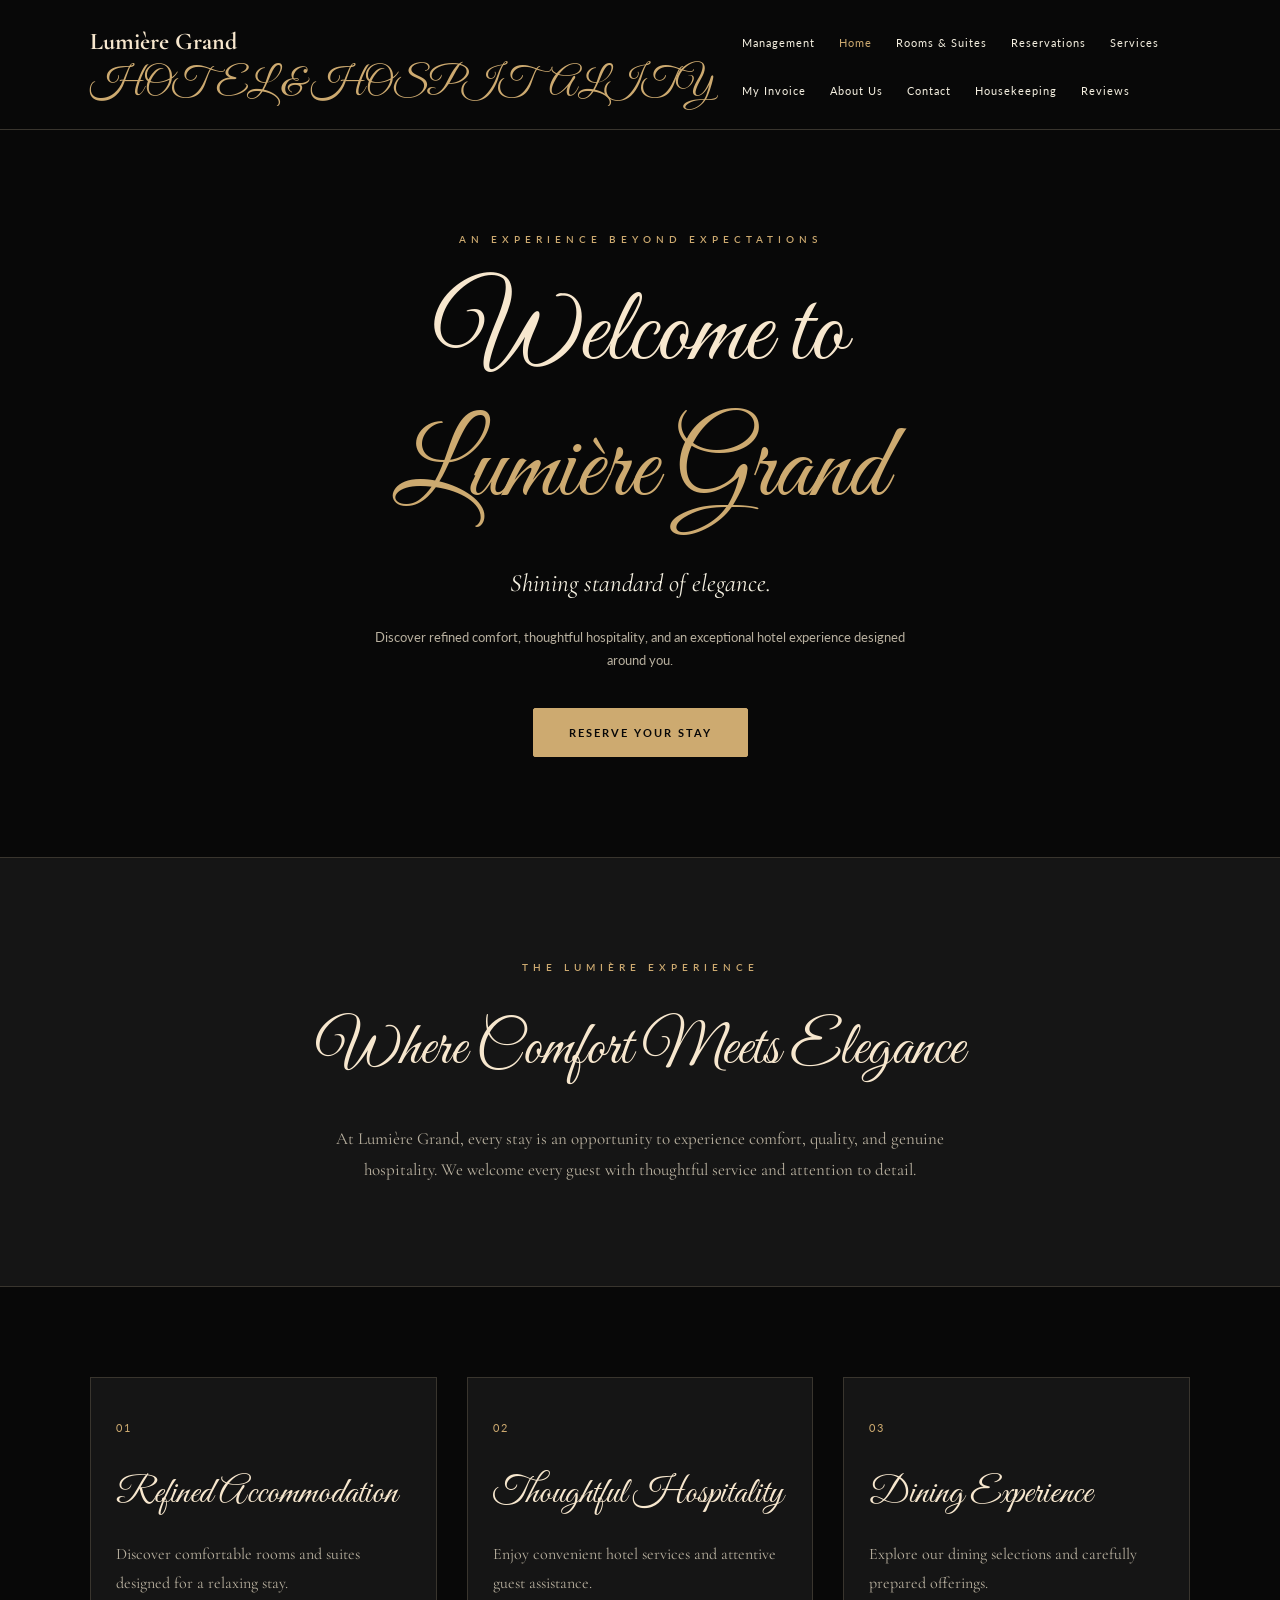
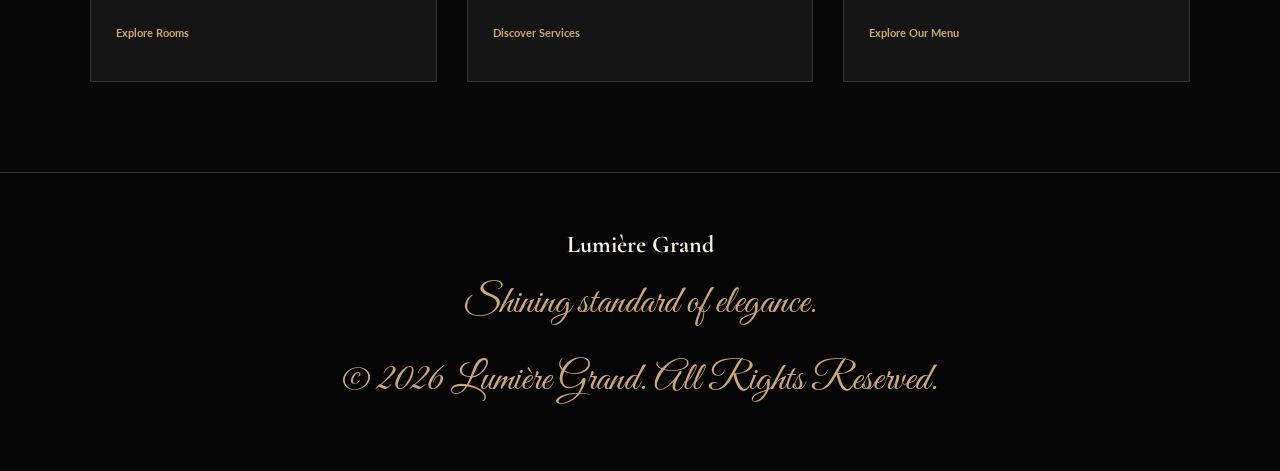
<file: public/index.html>
<!DOCTYPE html>
<html lang="en">

<head>
    <meta charset="UTF-8">
    <meta name="viewport" content="width=device-width, initial-scale=1.0">

    <meta name="description" content="Experience refined comfort and exceptional hospitality at Lumière Grand Hotel.">

    <title>Lumière Grand | Shining Standard of Elegance</title>

    <link rel="stylesheet" href="style.css">
    <style>
        .site-header {
            display: flex;
            align-items: center;
            justify-content: space-between;
        }

        .site-nav {
            display: flex;
            align-items: center;
            gap: 1.5rem;
        }

        .management-dropdown {
            position: relative;
        }

        .dropdown-toggle {
            cursor: pointer;
        }

        .dropdown-menu {
            display: none;
            position: absolute;
            top: 100%;
            left: 0;
            background: #000000;
            min-width: 220px;
            box-shadow: 0 4px 12px rgba(0,0,0,0.3);
            border-radius: 6px;
            padding: 0.5rem 0;
            z-index: 1000;
        }

        .dropdown-menu a {
            display: block;
            padding: 0.75rem 1.25rem;
            color: #ffffff;
            text-decoration: none;
        }

        .dropdown-menu a:hover {
            background: #333333;
        }

        .management-dropdown:hover .dropdown-menu {
            display: block;
        }
    </style>
</head>

<body>

    <!-- NAVIGATION -->
    <header class="site-header">

        <a href="index.html" class="brand">
            <h2>Lumière Grand</h2>
            <span>HOTEL & HOSPITALITY</span>
        </a>

        <nav class="site-nav">
            <!-- Management dropdown on the LEFT -->
            <div class="management-dropdown">
                <a href="#" class="dropdown-toggle">Management</a>
                <div class="dropdown-menu">
                    <a href="room-records.html">Room Status Records</a>
                    <a href="review.html">Manage Reviews</a>
                    <a href="employees.html">Employee Records</a>
                </div>
            </div>

            <a href="index.html" class="active">Home</a>
            <a href="rooms.html">Rooms & Suites</a>
            <a href="reservations.html">Reservations</a>
            <a href="services.html">Services</a>
            <a href="invoices.html">My Invoice</a>
            <a href="about.html">About Us</a>
            <a href="contact.html">Contact</a>
            <a href="housekeeping.html">Housekeeping</a>
            <a href="review.html">Reviews</a>
        </nav>

    </header>


    <!-- MAIN HOMEPAGE -->
    <main>

        <!-- HERO SECTION -->
        <section class="hero">

            <p class="eyebrow">AN EXPERIENCE BEYOND EXPECTATIONS</p>

            <h1>
                Welcome to
                <span>Lumière Grand</span>
            </h1>

            <p class="hero-tagline">
                Shining standard of elegance.
            </p>

            <p class="hero-description">
                Discover refined comfort, thoughtful hospitality,
                and an exceptional hotel experience designed
                around you.
            </p>

            <a href="reservations.html" class="primary-button">
                Reserve Your Stay
            </a>

        </section>


        <!-- INTRODUCTION -->
        <section class="introduction">

            <p class="eyebrow">THE LUMIÈRE EXPERIENCE</p>

            <h2>Where Comfort Meets Elegance</h2>

            <p>
                At Lumière Grand, every stay is an opportunity
                to experience comfort, quality, and genuine
                hospitality. We welcome every guest with
                thoughtful service and attention to detail.
            </p>

        </section>


        <!-- HOTEL HIGHLIGHTS -->
        <section class="highlights">

            <article class="highlight-card">
                <span>01</span>
                <h3>Refined Accommodation</h3>
                <p>
                    Discover comfortable rooms and suites
                    designed for a relaxing stay.
                </p>
                <a href="rooms.html">Explore Rooms</a>
            </article>

            <article class="highlight-card">
                <span>02</span>
                <h3>Thoughtful Hospitality</h3>
                <p>
                    Enjoy convenient hotel services
                    and attentive guest assistance.
                </p>
                <a href="services.html">Discover Services</a>
            </article>

            <article class="highlight-card">
                <span>03</span>
                <h3>Dining Experience</h3>
                <p>
                    Explore our dining selections
                    and carefully prepared offerings.
                </p>
                <a href="services.html">Explore Our Menu</a>
            </article>

        </section>

    </main>


    <!-- FOOTER -->
    <footer class="site-footer">

        <h2>Lumière Grand</h2>

        <p>Shining standard of elegance.</p>

        <p>
            &copy; 2026 Lumière Grand.
            All Rights Reserved.
        </p>

    </footer>

</body>

</html>
</file>
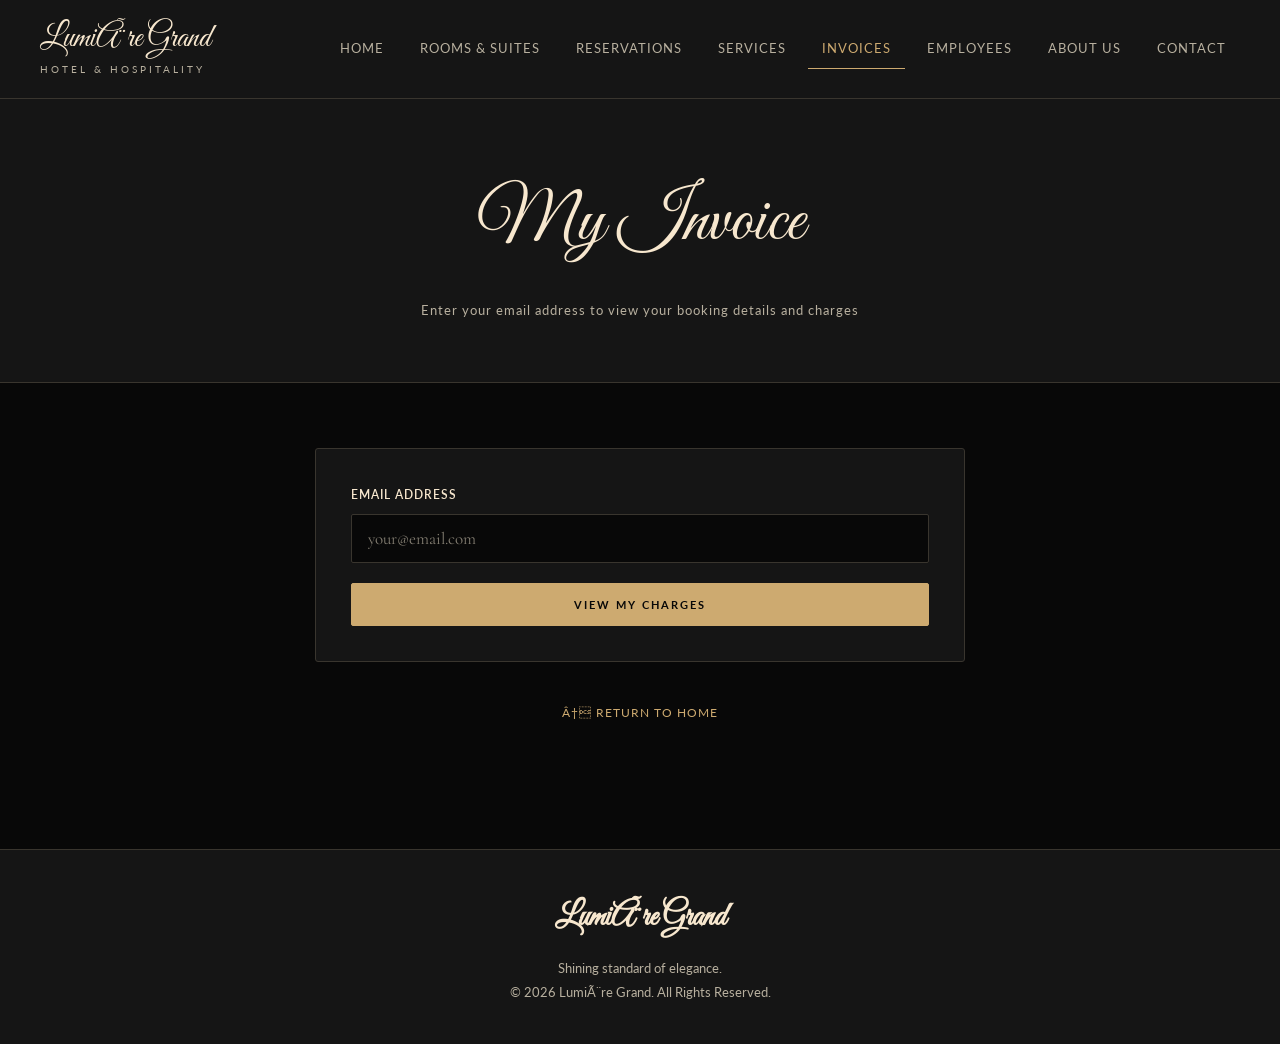
<file: invoices.html>
<!DOCTYPE html>
<html lang="en">
<head>
    <meta charset="UTF-8">
    <meta name="viewport" content="width=device-width, initial-scale=1.0">
    <meta name="description" content="View your invoice at LumiÃ¨re Grand Hotel.">
    <title>My Invoice â€” LumiÃ¨re Grand</title>

    <!-- FONTS -->
    <link rel="preconnect" href="https://fonts.googleapis.com">
    <link rel="preconnect" href="https://fonts.gstatic.com" crossorigin>
    <link href="https://fonts.googleapis.com/css2?family=Cormorant+Garamond:wght@400;500;600;700&family=Great+Vibes&family=Lato:wght@300;400;500;600;700&display=swap" rel="stylesheet">

    <style>
        /* =================================
           LUMIÃˆRE GRAND â€” FULL SITE MATCH
        ================================= */
        :root {
            --black: #080808;
            --surface: #151515;
            --surface-light: #1D1D1D;
            --ivory: #F5F0E1;
            --champagne: #F7E7CE;
            --taupe: #B8B09F;
            --gold: #CDAA70;
            --border: #39352E;
            --paid: #7CB342;
            --unpaid: #FFB74D;
            --overdue: #EF5350;

            --script: 'Great Vibes', cursive;
            --elegant: 'Cormorant Garamond', serif;
            --clean: 'Lato', sans-serif;
        }

        * {
            margin: 0;
            padding: 0;
            box-sizing: border-box;
        }

        body {
            font-family: var(--elegant);
            background: var(--black);
            color: var(--ivory);
            line-height: 1.8;
            min-height: 100vh;
        }

        /* =================================
           HEADER & NAVIGATION â€” EXACTLY LIKE HOMEPAGE
        ================================= */
        .site-header {
            background: var(--surface);
            padding: 20px 40px;
            display: flex;
            justify-content: space-between;
            align-items: center;
            border-bottom: 1px solid var(--border);
            flex-wrap: wrap;
            gap: 20px;
        }

        .brand {
            text-decoration: none;
            color: inherit;
        }

        .brand h2 {
            font-family: var(--script);
            font-size: 32px;
            color: var(--champagne);
            font-weight: 400;
            line-height: 1.2;
        }

        .brand span {
            display: block;
            font-family: var(--clean);
            font-size: 10px;
            letter-spacing: 3px;
            color: var(--taupe);
            text-transform: uppercase;
            margin-top: 2px;
        }

        .site-nav {
            display: flex;
            gap: 8px;
            flex-wrap: wrap;
            justify-content: center;
        }

        .site-nav a {
            color: var(--taupe);
            font-family: var(--clean);
            font-size: 13px;
            padding: 8px 14px;
            text-decoration: none;
            text-transform: uppercase;
            letter-spacing: 1px;
            transition: all 0.3s ease;
        }

        .site-nav a:hover,
        .site-nav a.active {
            color: var(--gold);
        }

        .site-nav a.active {
            border-bottom: 1px solid var(--gold);
        }

        /* =================================
           PAGE HERO
        ================================= */
        .page-hero {
            background: var(--surface);
            color: var(--ivory);
            text-align: center;
            padding: 60px 20px;
            border-bottom: 1px solid var(--border);
        }

        .page-hero h1 {
            font-family: var(--script);
            font-size: clamp(48px, 6vw, 72px);
            color: var(--champagne);
            font-weight: 400;
            margin-bottom: 10px;
        }

        .page-hero p {
            max-width: 650px;
            margin: 0 auto;
            color: var(--taupe);
            font-family: var(--clean);
            font-size: 13px;
            letter-spacing: 1px;
        }

        /* =================================
           MAIN CONTENT
        ================================= */
        .content-section {
            max-width: 700px;
            margin: 0 auto;
            padding: 65px 25px;
        }

        /* FORM CARD */
        .form-container {
            background: var(--surface);
            border: 1px solid var(--border);
            padding: 35px;
            border-radius: 3px;
            margin-bottom: 40px;
        }

        .form-container label {
            display: block;
            color: var(--champagne);
            font-family: var(--clean);
            font-size: 12px;
            font-weight: 600;
            letter-spacing: 1px;
            margin-bottom: 8px;
            text-transform: uppercase;
        }

        .form-container input {
            width: 100%;
            padding: 13px 16px;
            border: 1px solid var(--border);
            background: var(--black);
            color: var(--ivory);
            font-family: var(--elegant);
            font-size: 17px;
            border-radius: 2px;
            margin-bottom: 20px;
            outline: none;
            transition: border-color 0.3s ease;
        }

        .form-container input:focus {
            border-color: var(--gold);
        }

        .form-container input::placeholder {
            color: var(--taupe);
            opacity: 0.7;
        }

        .primary-button {
            display: inline-block;
            width: 100%;
            padding: 14px 35px;
            background: var(--gold);
            color: var(--black);
            font-family: var(--clean);
            font-size: 11px;
            font-weight: 700;
            letter-spacing: 2px;
            text-transform: uppercase;
            border: 1px solid var(--gold);
            border-radius: 2px;
            cursor: pointer;
            transition: all 0.3s ease;
        }

        .primary-button:hover {
            background: transparent;
            color: var(--gold);
            transform: translateY(-2px);
        }

        .error-box {
            margin-top: 15px;
            padding: 12px 16px;
            background: rgba(239, 83, 80, 0.1);
            border-left: 2px solid var(--overdue);
            color: var(--overdue);
            font-family: var(--clean);
            font-size: 13px;
            display: none;
        }

        /* RESULTS AREA */
        .results-section {
            display: none;
        }

        .guest-header {
            text-align: center;
            padding-bottom: 25px;
            margin-bottom: 30px;
            border-bottom: 1px solid var(--border);
        }

        .guest-header h2 {
            font-family: var(--script);
            font-size: 42px;
            color: var(--gold);
            font-weight: 400;
            margin-bottom: 8px;
        }

        .guest-header p {
            color: var(--taupe);
            font-family: var(--clean);
            font-size: 13px;
        }

        /* RESERVATION CARD */
        .reservation-card {
            background: var(--surface);
            border: 1px solid var(--border);
            padding: 35px;
            margin-bottom: 25px;
            transition: border-color 0.3s ease;
        }

        .reservation-card:hover {
            border-color: var(--gold);
        }

        .reservation-title {
            font-family: var(--script);
            font-size: 32px;
            color: var(--champagne);
            font-weight: 400;
            margin-bottom: 20px;
            padding-bottom: 10px;
            border-bottom: 1px solid var(--border);
        }

        .detail-row {
            display: flex;
            justify-content: space-between;
            padding: 8px 0;
            font-size: 16px;
        }

        .detail-row span:first-child {
            color: var(--taupe);
        }

        .section-heading {
            font-family: var(--clean);
            font-size: 11px;
            letter-spacing: 2px;
            text-transform: uppercase;
            color: var(--gold);
            margin: 25px 0 12px;
            padding-bottom: 5px;
            border-bottom: 1px dashed var(--border);
        }

        .total-row {
            font-size: 18px;
            font-weight: 600;
            padding-top: 12px;
            margin-top: 8px;
            border-top: 1px solid var(--border);
        }

        .status-paid { color: var(--paid); }
        .status-unpaid { color: var(--unpaid); }
        .status-overdue { color: var(--overdue); }

        .no-data {
            color: var(--taupe);
            font-style: italic;
            font-size: 15px;
        }

        .balance-due {
            font-size: 20px;
            font-weight: 700;
            color: var(--overdue);
        }

        .link-back {
            display: block;
            text-align: center;
            margin-top: 40px;
            color: var(--gold);
            font-family: var(--clean);
            font-size: 12px;
            letter-spacing: 1px;
            text-decoration: none;
            text-transform: uppercase;
            transition: opacity 0.3s;
        }

        .link-back:hover {
            opacity: 0.7;
        }

        /* FOOTER â€” MATCHES SITE */
        .site-footer {
            background: var(--surface);
            border-top: 1px solid var(--border);
            padding: 40px 20px;
            text-align: center;
            margin-top: 60px;
        }

        .site-footer h2 {
            font-family: var(--script);
            font-size: 32px;
            color: var(--champagne);
            margin-bottom: 10px;
        }

        .site-footer p {
            color: var(--taupe);
            font-family: var(--clean);
            font-size: 13px;
        }

        /* RESPONSIVE */
        @media (max-width: 768px) {
            .site-header {
                flex-direction: column;
                text-align: center;
                padding: 20px;
            }
            .content-section {
                padding: 45px 20px;
            }
            .form-container,
            .reservation-card {
                padding: 25px;
            }
            .detail-row {
                flex-direction: column;
                gap: 2px;
            }
        }
    </style>
</head>
<body>

    <!-- HEADER & NAVIGATION â€” EXACTLY LIKE YOUR HOMEPAGE âœ… -->
    <header class="site-header">
        <a href="index.html" class="brand">
            <h2>LumiÃ¨re Grand</h2>
            <span>HOTEL & HOSPITALITY</span>
        </a>

        <nav class="site-nav">
            <a href="index.html">Home</a>
            <a href="rooms.html">Rooms & Suites</a>
            <a href="reservations.html">Reservations</a>
            <a href="services.html">Services</a>
            <a href="invoices.html" class="active">Invoices</a>
            <a href="employees.html">Employees</a>
            <a href="about.html">About Us</a>
            <a href="contact.html">Contact</a>
        </nav>
    </header>

    <!-- PAGE HERO -->
    <section class="page-hero">
        <h1>My Invoice</h1>
        <p>Enter your email address to view your booking details and charges</p>
    </section>

    <!-- MAIN CONTENT -->
    <main class="content-section">
        
        <!-- LOOKUP FORM -->
        <div class="form-container">
            <label for="email">Email Address</label>
            <input 
                type="email" 
                id="email" 
                placeholder="your@email.com"
                required
            >
            <button class="primary-button" onclick="lookupInvoice()">View My Charges</button>
            <div class="error-box" id="errorBox"></div>
        </div>

        <!-- RESULTS -->
        <div class="results-section" id="resultsContainer">
            <div class="guest-header" id="guestHeader"></div>
            <div id="reservationsContainer"></div>
        </div>

        <a href="index.html" class="link-back">â† Return to Home</a>
    </main>

    <!-- FOOTER â€” MATCHES YOUR HOMEPAGE -->
    <footer class="site-footer">
        <h2>LumiÃ¨re Grand</h2>
        <p>Shining standard of elegance.</p>
        <p>&copy; 2026 LumiÃ¨re Grand. All Rights Reserved.</p>
    </footer>

    <script>
        async function lookupInvoice() {
            const email = document.getElementById('email').value.trim();
            const errorBox = document.getElementById('errorBox');
            const resultsContainer = document.getElementById('resultsContainer');
            const guestHeader = document.getElementById('guestHeader');
            const reservationsContainer = document.getElementById('reservationsContainer');

            // Reset
            errorBox.style.display = 'none';
            resultsContainer.style.display = 'none';
            reservationsContainer.innerHTML = '';

            if (!email) {
                errorBox.textContent = 'Please enter your email address.';
                errorBox.style.display = 'block';
                return;
            }

            try {
                const res = await fetch('/api/guest/lookup', {
                    method: 'POST',
                    headers: { 'Content-Type': 'application/json' },
                    body: JSON.stringify({ identifier: email })
                });

                const data = await res.json();

                if (!data.success) {
                    errorBox.textContent = data.message || 'No records found. Please check your email.';
                    errorBox.style.display = 'block';
                    return;
                }

                const guest = data.data.guest;
                
                // Guest Header
                guestHeader.innerHTML = `
                    <h2>${guest.first_name} ${guest.last_name || ''}</h2>
                    <p>${guest.email}</p>
                    ${guest.phone ? <p>${guest.phone}</p> : ''}
                `;

                // Reservations
                data.data.reservations.forEach(res => {
                    const statusClass = res.invoice
                        ? (res.invoice.balance_due <= 0 ? 'status-paid' : 
                           res.invoice.payment_status === 'Overdue' ? 'status-overdue' : 'status-unpaid')
                        : '';
                    
                    const statusLabel = res.invoice
                        ? (res.invoice.balance_due <= 0 ? 'âœ… Fully Paid' : res.invoice.payment_status)
                        : 'â³ Pending';

                    reservationsContainer.innerHTML += `
                        <div class="
reservation-card">
                                <h3 class="reservation-title">Reservation #${res.reservation_id}</h3>
                                
                                <div class="detail-row">
                                    <span>Check-in Date</span>
                                    <span>${res.check_in_date}</span>
                                </div>
                                <div class="detail-row">
                                    <span>Check-out Date</span>
                                    <span>${res.check_out_date}</span>
                                </div>
                                <div class="detail-row">
                                    <span>Number of Nights</span>
                                    <span>${res.nights}</span>
                                </div>
                                <div class="detail-row">
                                    <span>Status</span>
                                    <span class="${statusClass}">${statusLabel}</span>
                                </div>

                                <h4 class="section-heading">Room Charges</h4>
                                ${res.rooms.length === 0 ? '<p class="no-data">No room assigned</p>' :
                                    res.rooms.map(room => `
                                        <div class="detail-row">
                                            <span>${room.type_name} â€” Room #${room.room_number}</span>
                                            <span>â‚±${(Number(room.price_per_night) * res.nights).toFixed(2)}</span>
                                        </div>
                                    `).join('')
                                }
                                <div class="detail-row total-row">
                                    <span>Room Total</span>
                                    <span>â‚±${(res.room_total || 0).toFixed(2)}</span>
                                </div>

                                <h4 class="section-heading">Additional Services</h4>
                                ${res.services.length === 0 ? 
                                    '<p class="no-data">No additional services ordered</p>' :
                                    res.services.map(svc => `
                                        <div class="detail-row">
                                            <span>${svc.service_name} Ã— ${svc.quantity || 1}</span>
                                            <span>â‚±${Number(svc.total_price || 0).toFixed(2)}</span>
                                        </div>
                                    `).join('')
                                }
                                <div class="detail-row">
                                    <span>Services Total</span>
                                    <span>â‚±${Number(res.service_total || 0).toFixed(2)}</span>
                                </div>

                                ${res.invoice ? `
                                    <h4 class="section-heading">Invoice Summary</h4>
                                    <div class="detail-row total-row">
                                        <span>Total Amount</span>
                                        <span>â‚±${Number(res.invoice.total_amount || 0).toFixed(2)}</span>
                                    </div>
                                    <div class="detail-row">
                                        <span>Amount Paid</span>
                                        <span>â‚±${(Number(res.invoice.total_amount || 0) - Number(res.invoice.balance_due || 0)).toFixed(2)}</span>
                                    </div>
                                    <div class="detail-row total-row balance-due">
                                        <span>Balance Due</span>
                                        <span>â‚±${Number(res.invoice.balance_due || 0).toFixed(2)}</span>
                                    </div>
                                ` : ''}
                            </div>
                        `;
                    });

                    resultsContainer.style.display = 'block';

                } catch (err) {
                    console.error(err);
                    errorBox.textContent = 'Unable to load your invoice. Please try again later.';
                    errorBox.style.display = 'block';
                }
            }
    </script>
</body>
</html>
</file>
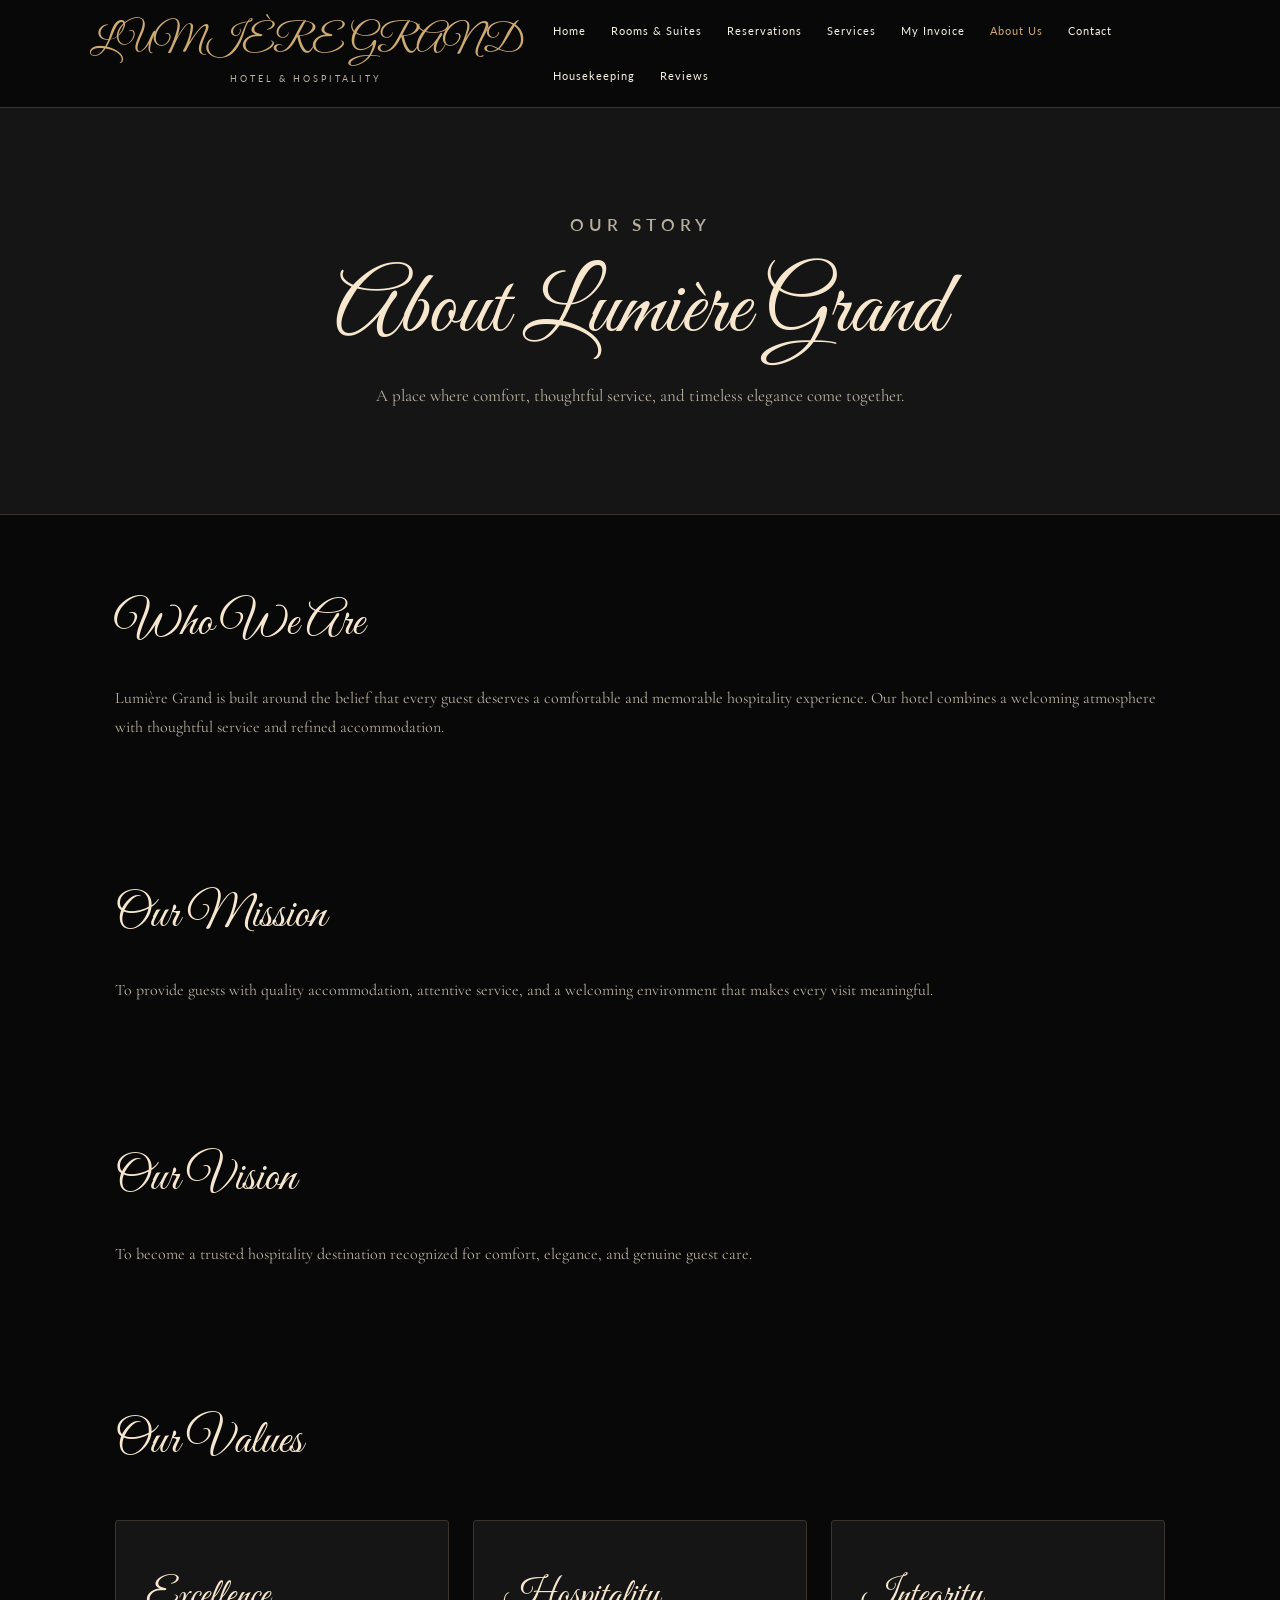
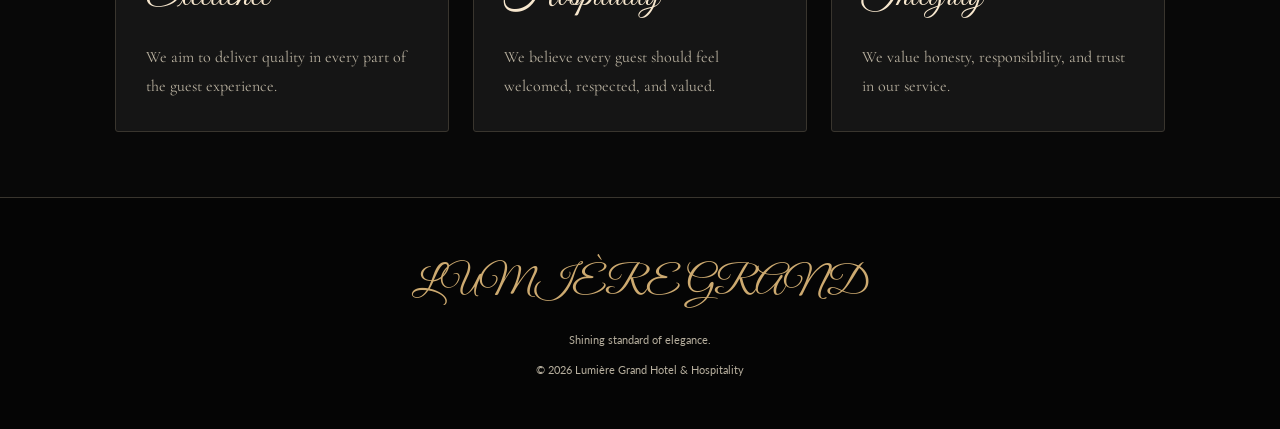
<file: public/about.html>
<!DOCTYPE html>
 <html lang="en">
 <head>
    <meta charset="UTF-8">
    <meta name="viewport" content="width=device-width, initial-scale=1.0">
    <title>About Us | Lumière Grand</title>
    <link rel="stylesheet" href="style.css">
 </head>
 <body>

    <header class="site-header">
        <a href="index.html" class="brand">
            <span>LUMIÈRE GRAND</span>
            <small>HOTEL & HOSPITALITY</small>
        </a>

        
        <nav class="main-nav">
            <a href="index.html">Home</a>
            <a href="rooms.html">Rooms & Suites</a>
            <a href="reservations.html">Reservations</a>
            <a href="services.html">Services</a>
            <a href="invoices.html">My Invoice</a>
            <a href="about.html"class = "active">About Us</a>
            <a href="contact.html">Contact</a>
            <a href="housekeeping.html">Housekeeping</a>
            <a href="review.html">Reviews</a>
        </nav>
    </header>

    <main>
        <section class="page-hero">
            <p class="eyebrow">OUR STORY</p>
            <h1>About Lumière Grand</h1>
            <p>A place where comfort, thoughtful service, and timeless elegance come together.</p>
        </section>

        <section class="content-section">
            <h2>Who We Are</h2>
            <p>Lumière Grand is built around the belief that every guest deserves a comfortable and memorable hospitality experience. Our hotel combines a welcoming atmosphere with thoughtful service and refined accommodation.</p>
        </section>

        <section class="content-section">
            <h2>Our Mission</h2>
            <p>To provide guests with quality accommodation, attentive service, and a welcoming environment that makes every visit meaningful.</p>
        </section>

        <section class="content-section">
            <h2>Our Vision</h2>
            <p>To become a trusted hospitality destination recognized for comfort, elegance, and genuine guest care.</p>
        </section>

        <section class="content-section">
            <h2>Our Values</h2>

            <div class="service-list">
                <article class="room-card">
                    <h3>Excellence</h3>
                    <p>We aim to deliver quality in every part of the guest experience.</p>
                </article>

                <article class="room-card">
                    <h3>Hospitality</h3>
                    <p>We believe every guest should feel welcomed, respected, and valued.</p>
                </article>

                <article class="room-card">
                    <h3>Integrity</h3>
                    <p>We value honesty, responsibility, and trust in our service.</p>
                </article>
            </div>
        </section>
    </main>

    <footer class="site-footer">
        <p>LUMIÈRE GRAND</p>
        <small>Shining standard of elegance.</small>
        <small>© 2026 Lumière Grand Hotel & Hospitality</small>
    </footer>

 </body>
 </html>
</file>
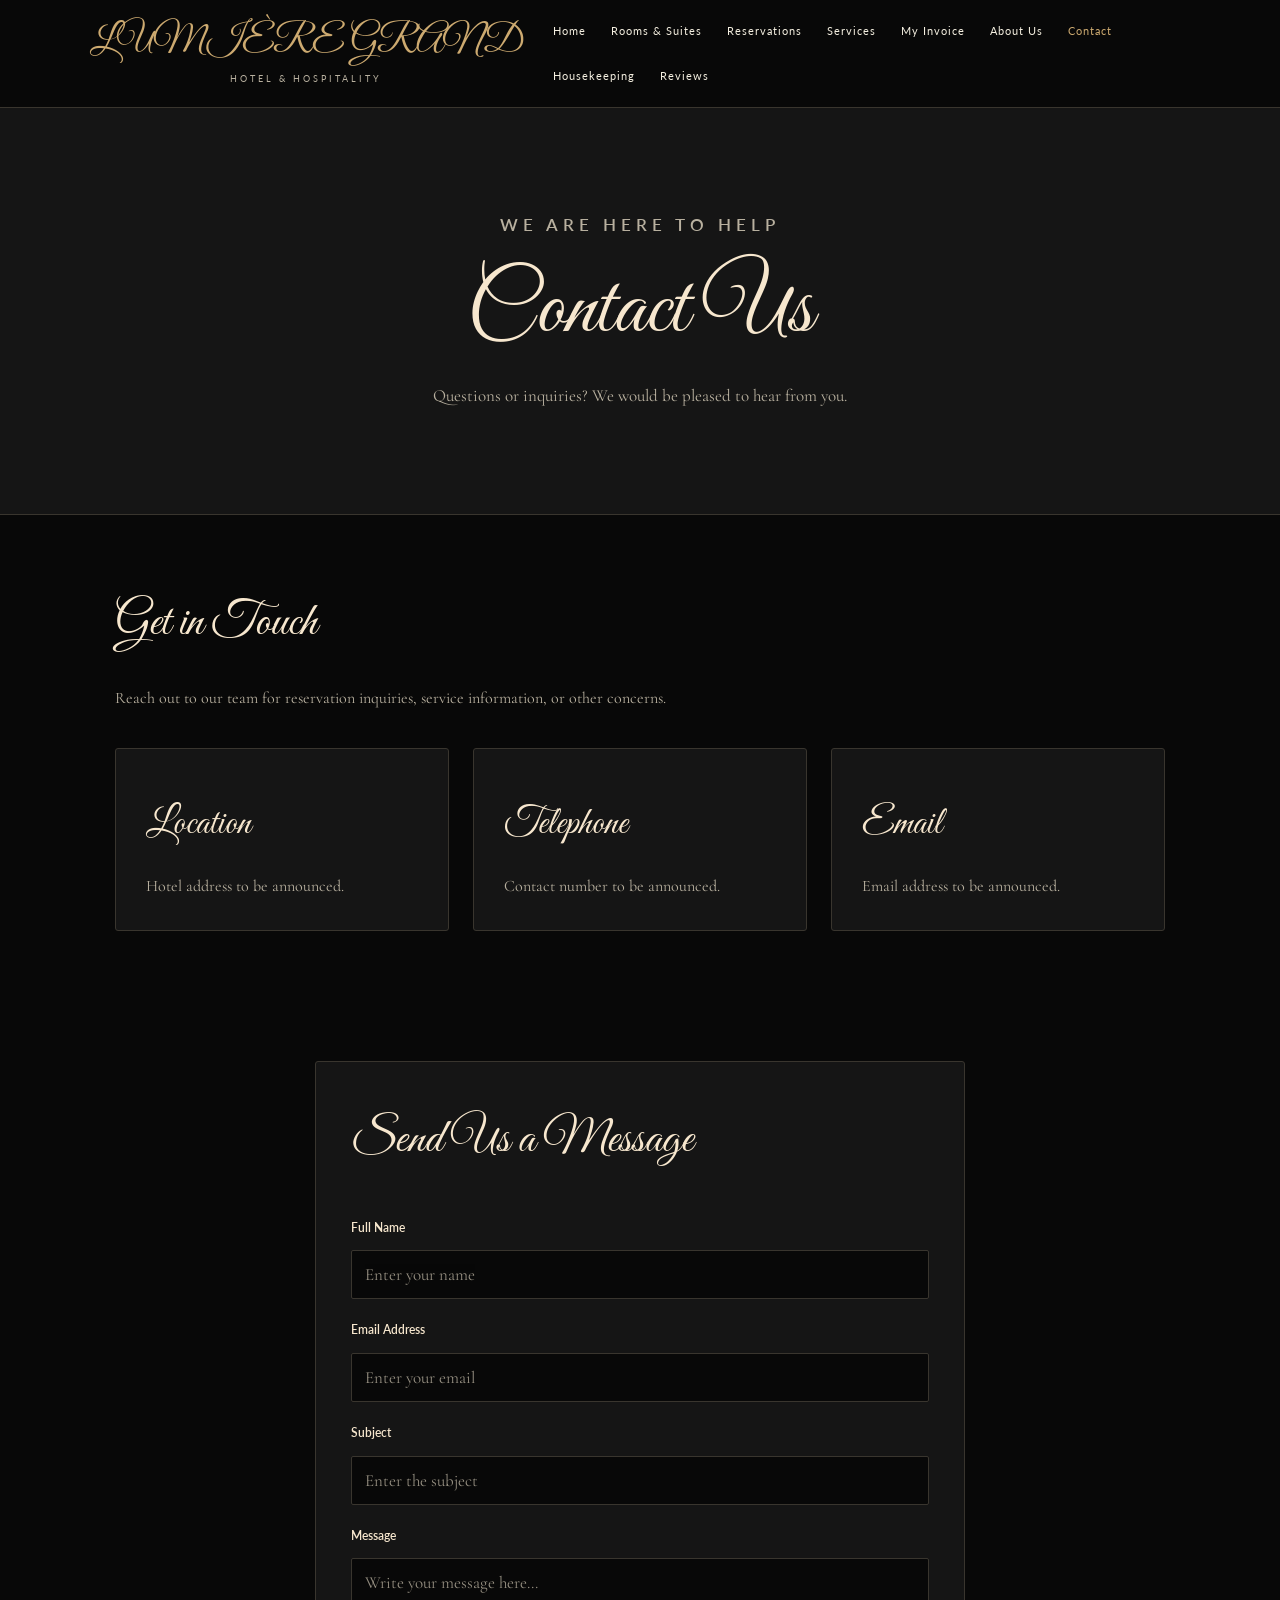
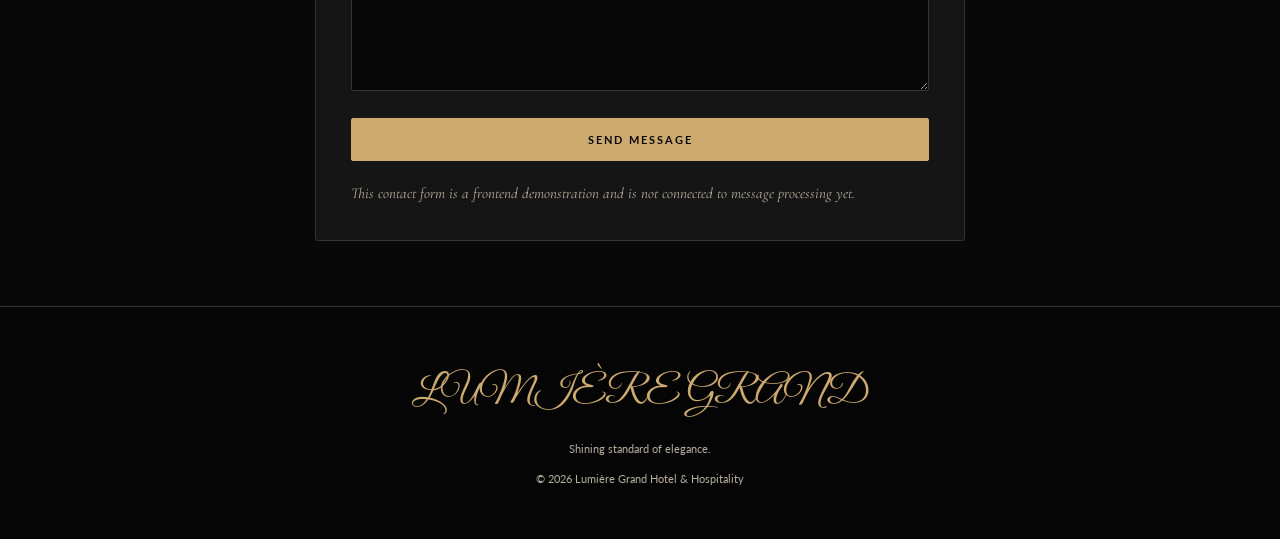
<file: public/contact.html>
<!DOCTYPE html>
<html lang="en">
<head>
    <meta charset="UTF-8">
    <meta name="viewport" content="width=device-width, initial-scale=1.0">
    <title>Contact Us | Lumière Grand</title>
    <link rel="stylesheet" href="style.css">
</head>
<body>

    <header class="site-header">
        <a href="index.html" class="brand">
            <span>LUMIÈRE GRAND</span>
            <small>HOTEL & HOSPITALITY</small>
        </a>

      
        <nav class="main-nav">
            <a href="index.html">Home</a>
            <a href="rooms.html">Rooms & Suites</a>
            <a href="reservations.html">Reservations</a>
            <a href="services.html">Services</a>
            <a href="invoices.html">My Invoice</a>
            <a href="about.html">About Us</a>
            <a href="contact.html"class = "active">Contact</a>
            <a href="housekeeping.html">Housekeeping</a>
            <a href="review.html">Reviews</a>
        </nav>
    </header>

    <main>
        <section class="page-hero">
            <p class="eyebrow">WE ARE HERE TO HELP</p>
            <h1>Contact Us</h1>
            <p>Questions or inquiries? We would be pleased to hear from you.</p>
        </section>

        <section class="content-section">
            <h2>Get in Touch</h2>
            <p>Reach out to our team for reservation inquiries, service information, or other concerns.</p>

            <div class="contact-details">
                <article class="room-card">
                    <h3>Location</h3>
                    <p>Hotel address to be announced.</p>
                </article>

                <article class="room-card">
                    <h3>Telephone</h3>
                    <p>Contact number to be announced.</p>
                </article>

                <article class="room-card">
                    <h3>Email</h3>
                    <p>Email address to be announced.</p>
                </article>
            </div>
        </section>

        <section class="content-section">
            <div class="form-container">
                <h2>Send Us a Message</h2>

                <form id="contact-form">
                    <label for="contact-name">Full Name</label>
                    <input type="text" id="contact-name" name="name" placeholder="Enter your name" required>

                    <label for="contact-email">Email Address</label>
                    <input type="email" id="contact-email" name="email" placeholder="Enter your email" required>

                    <label for="subject">Subject</label>
                    <input type="text" id="subject" name="subject" placeholder="Enter the subject" required>

                    <label for="message">Message</label>
                    <textarea id="message" name="message" rows="5" placeholder="Write your message here..." required></textarea>

                    <button type="submit" class="btn">Send Message</button>
                </form>

                <p class="form-note">This contact form is a frontend demonstration and is not connected to message processing yet.</p>
            </div>
        </section>
    </main>

    <footer class="site-footer">
        <p>LUMIÈRE GRAND</p>
        <small>Shining standard of elegance.</small>
        <small>© 2026 Lumière Grand Hotel & Hospitality</small>
    </footer>

</body>
</html>
</file>
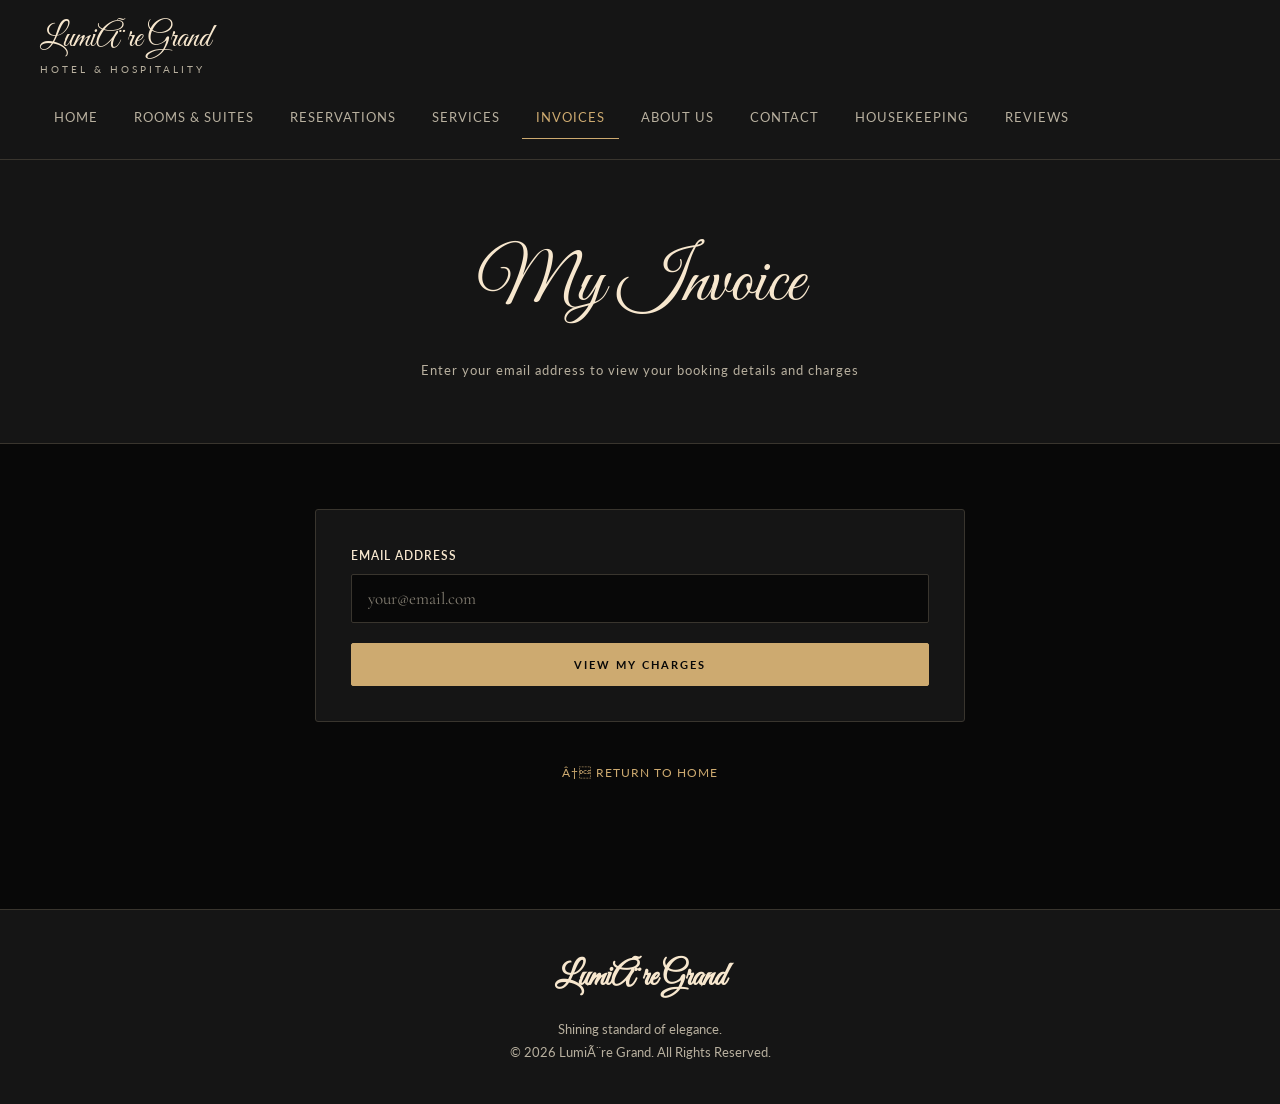
<file: public/invoices.html>
<!DOCTYPE html>
<html lang="en">
<head>
    <meta charset="UTF-8">
    <meta name="viewport" content="width=device-width, initial-scale=1.0">
    <meta name="description" content="View your invoice at LumiÃ¨re Grand Hotel.">
    <title>My Invoice â€” LumiÃ¨re Grand</title>

    <!-- FONTS -->
    <link rel="preconnect" href="https://fonts.googleapis.com">
    <link rel="preconnect" href="https://fonts.gstatic.com" crossorigin>
    <link href="https://fonts.googleapis.com/css2?family=Cormorant+Garamond:wght@400;500;600;700&family=Great+Vibes&family=Lato:wght@300;400;500;600;700&display=swap" rel="stylesheet">

    <style>
        /* =================================
           LUMIÃˆRE GRAND â€” FULL SITE MATCH
        ================================= */
        :root {
            --black: #080808;
            --surface: #151515;
            --surface-light: #1D1D1D;
            --ivory: #F5F0E1;
            --champagne: #F7E7CE;
            --taupe: #B8B09F;
            --gold: #CDAA70;
            --border: #39352E;
            --paid: #7CB342;
            --unpaid: #FFB74D;
            --overdue: #EF5350;

            --script: 'Great Vibes', cursive;
            --elegant: 'Cormorant Garamond', serif;
            --clean: 'Lato', sans-serif;
        }

        * {
            margin: 0;
            padding: 0;
            box-sizing: border-box;
        }

        body {
            font-family: var(--elegant);
            background: var(--black);
            color: var(--ivory);
            line-height: 1.8;
            min-height: 100vh;
        }

        /* =================================
           HEADER & NAVIGATION â€” EXACTLY LIKE HOMEPAGE
        ================================= */
        .site-header {
            background: var(--surface);
            padding: 20px 40px;
            display: flex;
            justify-content: space-between;
            align-items: center;
            border-bottom: 1px solid var(--border);
            flex-wrap: wrap;
            gap: 20px;
        }

        .brand {
            text-decoration: none;
            color: inherit;
        }

        .brand h2 {
            font-family: var(--script);
            font-size: 32px;
            color: var(--champagne);
            font-weight: 400;
            line-height: 1.2;
        }

        .brand span {
            display: block;
            font-family: var(--clean);
            font-size: 10px;
            letter-spacing: 3px;
            color: var(--taupe);
            text-transform: uppercase;
            margin-top: 2px;
        }

        .site-nav {
            display: flex;
            gap: 8px;
            flex-wrap: wrap;
            justify-content: center;
        }

        .site-nav a {
            color: var(--taupe);
            font-family: var(--clean);
            font-size: 13px;
            padding: 8px 14px;
            text-decoration: none;
            text-transform: uppercase;
            letter-spacing: 1px;
            transition: all 0.3s ease;
        }

        .site-nav a:hover,
        .site-nav a.active {
            color: var(--gold);
        }

        .site-nav a.active {
            border-bottom: 1px solid var(--gold);
        }

        /* =================================
           PAGE HERO
        ================================= */
        .page-hero {
            background: var(--surface);
            color: var(--ivory);
            text-align: center;
            padding: 60px 20px;
            border-bottom: 1px solid var(--border);
        }

        .page-hero h1 {
            font-family: var(--script);
            font-size: clamp(48px, 6vw, 72px);
            color: var(--champagne);
            font-weight: 400;
            margin-bottom: 10px;
        }

        .page-hero p {
            max-width: 650px;
            margin: 0 auto;
            color: var(--taupe);
            font-family: var(--clean);
            font-size: 13px;
            letter-spacing: 1px;
        }

        /* =================================
           MAIN CONTENT
        ================================= */
        .content-section {
            max-width: 700px;
            margin: 0 auto;
            padding: 65px 25px;
        }

        /* FORM CARD */
        .form-container {
            background: var(--surface);
            border: 1px solid var(--border);
            padding: 35px;
            border-radius: 3px;
            margin-bottom: 40px;
        }

        .form-container label {
            display: block;
            color: var(--champagne);
            font-family: var(--clean);
            font-size: 12px;
            font-weight: 600;
            letter-spacing: 1px;
            margin-bottom: 8px;
            text-transform: uppercase;
        }

        .form-container input {
            width: 100%;
            padding: 13px 16px;
            border: 1px solid var(--border);
            background: var(--black);
            color: var(--ivory);
            font-family: var(--elegant);
            font-size: 17px;
            border-radius: 2px;
            margin-bottom: 20px;
            outline: none;
            transition: border-color 0.3s ease;
        }

        .form-container input:focus {
            border-color: var(--gold);
        }

        .form-container input::placeholder {
            color: var(--taupe);
            opacity: 0.7;
        }

        .primary-button {
            display: inline-block;
            width: 100%;
            padding: 14px 35px;
            background: var(--gold);
            color: var(--black);
            font-family: var(--clean);
            font-size: 11px;
            font-weight: 700;
            letter-spacing: 2px;
            text-transform: uppercase;
            border: 1px solid var(--gold);
            border-radius: 2px;
            cursor: pointer;
            transition: all 0.3s ease;
        }

        .primary-button:hover {
            background: transparent;
            color: var(--gold);
            transform: translateY(-2px);
        }

        .error-box {
            margin-top: 15px;
            padding: 12px 16px;
            background: rgba(239, 83, 80, 0.1);
            border-left: 2px solid var(--overdue);
            color: var(--overdue);
            font-family: var(--clean);
            font-size: 13px;
            display: none;
        }

        /* RESULTS AREA */
        .results-section {
            display: none;
        }

        .guest-header {
            text-align: center;
            padding-bottom: 25px;
            margin-bottom: 30px;
            border-bottom: 1px solid var(--border);
        }

        .guest-header h2 {
            font-family: var(--script);
            font-size: 42px;
            color: var(--gold);
            font-weight: 400;
            margin-bottom: 8px;
        }

        .guest-header p {
            color: var(--taupe);
            font-family: var(--clean);
            font-size: 13px;
        }

        /* RESERVATION CARD */
        .reservation-card {
            background: var(--surface);
            border: 1px solid var(--border);
            padding: 35px;
            margin-bottom: 25px;
            transition: border-color 0.3s ease;
        }

        .reservation-card:hover {
            border-color: var(--gold);
        }

        .reservation-title {
            font-family: var(--script);
            font-size: 32px;
            color: var(--champagne);
            font-weight: 400;
            margin-bottom: 20px;
            padding-bottom: 10px;
            border-bottom: 1px solid var(--border);
        }

        .detail-row {
            display: flex;
            justify-content: space-between;
            padding: 8px 0;
            font-size: 16px;
        }

        .detail-row span:first-child {
            color: var(--taupe);
        }

        .section-heading {
            font-family: var(--clean);
            font-size: 11px;
            letter-spacing: 2px;
            text-transform: uppercase;
            color: var(--gold);
            margin: 25px 0 12px;
            padding-bottom: 5px;
            border-bottom: 1px dashed var(--border);
        }

        .total-row {
            font-size: 18px;
            font-weight: 600;
            padding-top: 12px;
            margin-top: 8px;
            border-top: 1px solid var(--border);
        }

        .status-paid { color: var(--paid); }
        .status-unpaid { color: var(--unpaid); }
        .status-overdue { color: var(--overdue); }

        .no-data {
            color: var(--taupe);
            font-style: italic;
            font-size: 15px;
        }

        .balance-due {
            font-size: 20px;
            font-weight: 700;
            color: var(--overdue);
        }

        .link-back {
            display: block;
            text-align: center;
            margin-top: 40px;
            color: var(--gold);
            font-family: var(--clean);
            font-size: 12px;
            letter-spacing: 1px;
            text-decoration: none;
            text-transform: uppercase;
            transition: opacity 0.3s;
        }

        .link-back:hover {
            opacity: 0.7;
        }

        /* FOOTER â€” MATCHES SITE */
        .site-footer {
            background: var(--surface);
            border-top: 1px solid var(--border);
            padding: 40px 20px;
            text-align: center;
            margin-top: 60px;
        }

        .site-footer h2 {
            font-family: var(--script);
            font-size: 32px;
            color: var(--champagne);
            margin-bottom: 10px;
        }

        .site-footer p {
            color: var(--taupe);
            font-family: var(--clean);
            font-size: 13px;
        }

        /* RESPONSIVE */
        @media (max-width: 768px) {
            .site-header {
                flex-direction: column;
                text-align: center;
                padding: 20px;
            }
            .content-section {
                padding: 45px 20px;
            }
            .form-container,
            .reservation-card {
                padding: 25px;
            }
            .detail-row {
                flex-direction: column;
                gap: 2px;
            }
        }
    </style>
</head>
<body>

    <!-- HEADER & NAVIGATION â€” EXACTLY LIKE YOUR HOMEPAGE âœ… -->
    <header class="site-header">
        <a href="index.html" class="brand">
            <h2>LumiÃ¨re Grand</h2>
            <span>HOTEL & HOSPITALITY</span>
        </a>

        <nav class="site-nav">
            <a href="index.html">Home</a>
            <a href="rooms.html">Rooms & Suites</a>
            <a href="reservations.html">Reservations</a>
            <a href="services.html">Services</a>
            <a href="invoices.html" class="active">Invoices</a>
            <a href="about.html">About Us</a>
            <a href="contact.html">Contact</a>
            <a href="housekeeping.html">Housekeeping</a>
            <a href="review.html">Reviews</a>
        </nav>
    </header>

    <!-- PAGE HERO -->
    <section class="page-hero">
        <h1>My Invoice</h1>
        <p>Enter your email address to view your booking details and charges</p>
    </section>

    <!-- MAIN CONTENT -->
    <main class="content-section">
        
        <!-- LOOKUP FORM -->
        <div class="form-container">
            <label for="email">Email Address</label>
            <input 
                type="email" 
                id="email" 
                placeholder="your@email.com"
                required
            >
            <button class="primary-button" onclick="lookupInvoice()">View My Charges</button>
            <div class="error-box" id="errorBox"></div>
        </div>

        <!-- RESULTS -->
        <div class="results-section" id="resultsContainer">
            <div class="guest-header" id="guestHeader"></div>
            <div id="reservationsContainer"></div>
        </div>

        <a href="index.html" class="link-back">â† Return to Home</a>
    </main>

    <!-- FOOTER â€” MATCHES YOUR HOMEPAGE -->
    <footer class="site-footer">
        <h2>LumiÃ¨re Grand</h2>
        <p>Shining standard of elegance.</p>
        <p>&copy; 2026 LumiÃ¨re Grand. All Rights Reserved.</p>
    </footer>

    <script>
        async function lookupInvoice() {
            const email = document.getElementById('email').value.trim();
            const errorBox = document.getElementById('errorBox');
            const resultsContainer = document.getElementById('resultsContainer');
            const guestHeader = document.getElementById('guestHeader');
            const reservationsContainer = document.getElementById('reservationsContainer');

            // Reset
            errorBox.style.display = 'none';
            resultsContainer.style.display = 'none';
            reservationsContainer.innerHTML = '';

            if (!email) {
                errorBox.textContent = 'Please enter your email address.';
                errorBox.style.display = 'block';
                return;
            }

            try {
                const res = await fetch('/api/guest/lookup', {
                    method: 'POST',
                    headers: { 'Content-Type': 'application/json' },
                    body: JSON.stringify({ identifier: email })
                });

                const data = await res.json();

                if (!data.success) {
                    errorBox.textContent = data.message || 'No records found. Please check your email.';
                    errorBox.style.display = 'block';
                    return;
                }

                const guest = data.data.guest;
                
                // Guest Header
                guestHeader.innerHTML = `
                    <h2>${guest.first_name} ${guest.last_name || ''}</h2>
                    <p>${guest.email}</p>
                    ${guest.phone ? `<p>${guest.phone}</p>` : ''}
                `;

                // Reservations
                data.data.reservations.forEach(res => {
                    const statusClass = res.invoice
                        ? (res.invoice.balance_due <= 0 ? 'status-paid' : 
                           res.invoice.payment_status === 'Overdue' ? 'status-overdue' : 'status-unpaid')
                        : '';
                    
                    const statusLabel = res.invoice
                        ? (res.invoice.balance_due <= 0 ? 'âœ… Fully Paid' : res.invoice.payment_status)
                        : 'â³ Pending';

                    reservationsContainer.innerHTML += `
                        <div class="
reservation-card">
                                <h3 class="reservation-title">Reservation #${res.reservation_id}</h3>
                                
                                <div class="detail-row">
                                    <span>Check-in Date</span>
                                    <span>${res.check_in_date}</span>
                                </div>
                                <div class="detail-row">
                                    <span>Check-out Date</span>
                                    <span>${res.check_out_date}</span>
                                </div>
                                <div class="detail-row">
                                    <span>Number of Nights</span>
                                    <span>${res.nights}</span>
                                </div>
                                <div class="detail-row">
                                    <span>Status</span>
                                    <span class="${statusClass}">${statusLabel}</span>
                                </div>

                                <h4 class="section-heading">Room Charges</h4>
                                ${res.rooms.length === 0 ? '<p class="no-data">No room assigned</p>' :
                                    res.rooms.map(room => `
                                        <div class="detail-row">
                                            <span>${room.type_name} â€” Room #${room.room_number}</span>
                                            <span>â‚±${(Number(room.price_per_night) * res.nights).toFixed(2)}</span>
                                        </div>
                                    `).join('')
                                }
                                <div class="detail-row total-row">
                                    <span>Room Total</span>
                                    <span>â‚±${(res.room_total || 0).toFixed(2)}</span>
                                </div>

                                <h4 class="section-heading">Additional Services</h4>
                                ${res.services.length === 0 ? 
                                    '<p class="no-data">No additional services ordered</p>' :
                                    res.services.map(svc => `
                                        <div class="detail-row">
                                            <span>${svc.service_name} Ã— ${svc.quantity || 1}</span>
                                            <span>â‚±${Number(svc.total_price || 0).toFixed(2)}</span>
                                        </div>
                                    `).join('')
                                }
                                <div class="detail-row">
                                    <span>Services Total</span>
                                    <span>â‚±${Number(res.service_total || 0).toFixed(2)}</span>
                                </div>

                                ${res.invoice ? `
                                    <h4 class="section-heading">Invoice Summary</h4>
                                    <div class="detail-row total-row">
                                        <span>Total Amount</span>
                                        <span>â‚±${Number(res.invoice.total_amount || 0).toFixed(2)}</span>
                                    </div>
                                    <div class="detail-row">
                                        <span>Amount Paid</span>
                                        <span>â‚±${(Number(res.invoice.total_amount || 0) - Number(res.invoice.balance_due || 0)).toFixed(2)}</span>
                                    </div>
                                    <div class="detail-row total-row balance-due">
                                        <span>Balance Due</span>
                                        <span>â‚±${Number(res.invoice.balance_due || 0).toFixed(2)}</span>
                                    </div>
                                ` : ''}
                            </div>
                        `;
                    });

                    resultsContainer.style.display = 'block';

                } catch (err) {
                    console.error(err);
                    errorBox.textContent = 'Unable to load your invoice. Please try again later.';
                    errorBox.style.display = 'block';
                }
            }
    </script>
</body>
</html>
</file>
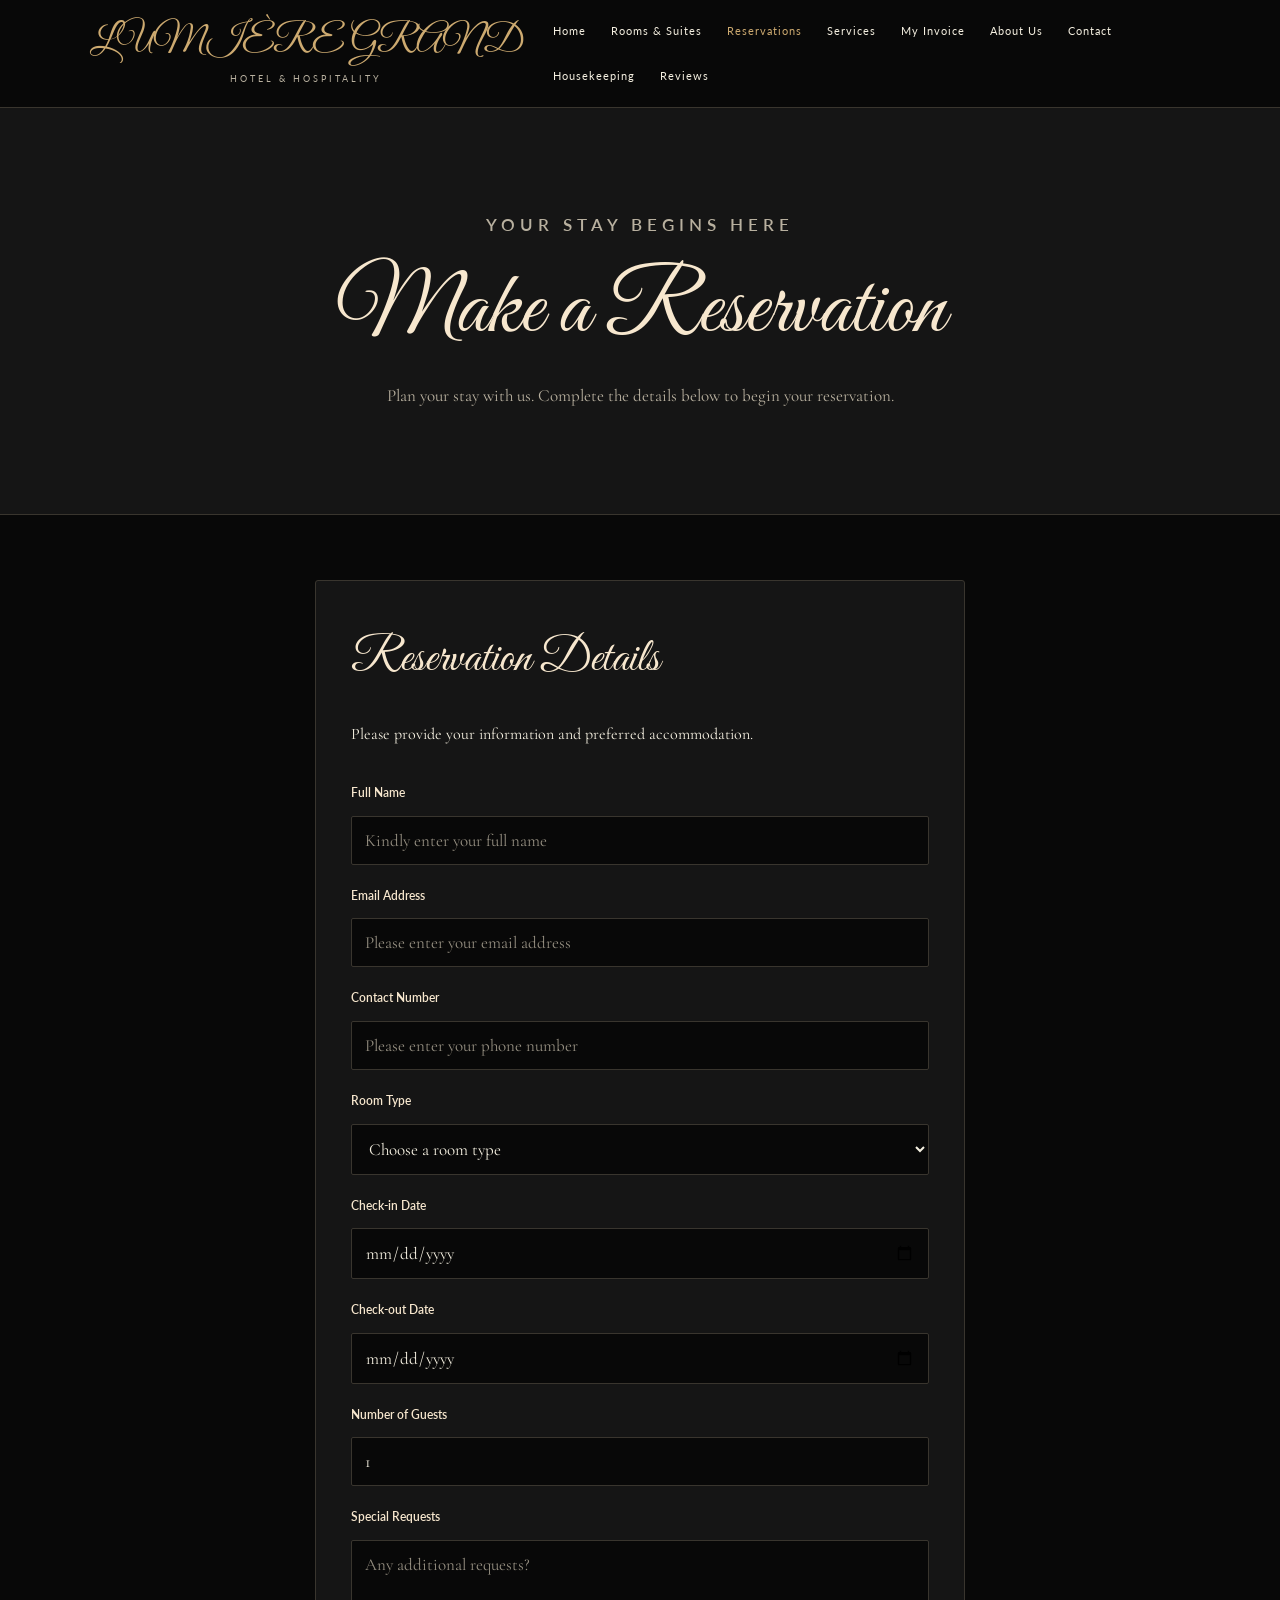
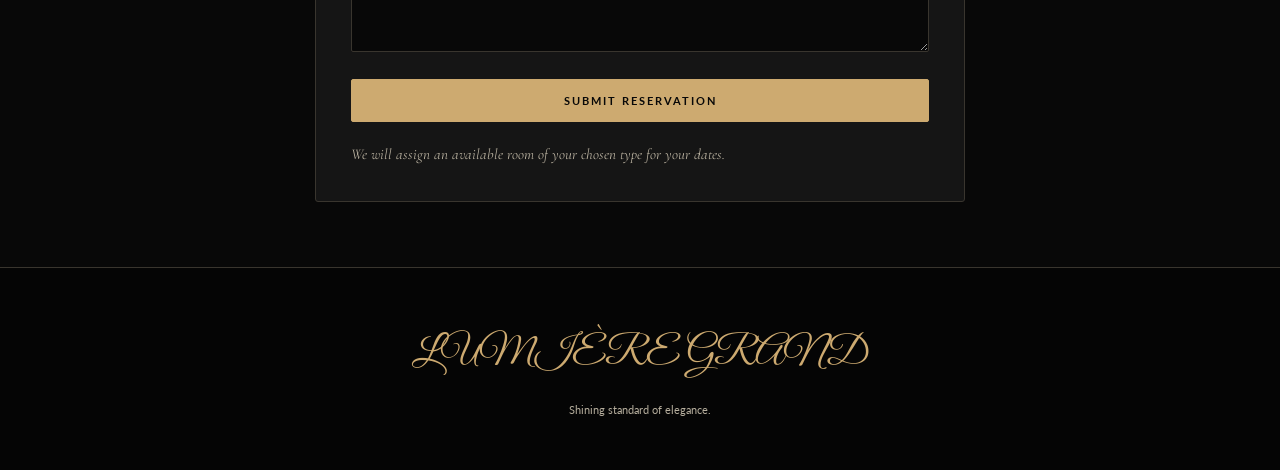
<file: public/reservations.html>
<!DOCTYPE html>
<html lang="en">
<head>
    <meta charset="UTF-8">
    <meta name="viewport" content="width=device-width, initial-scale=1.0">
    <title>Reservations | Lumi&egrave;re Grand</title>
    <link rel="stylesheet" href="style.css">
</head>
<body>

    <header class="site-header">
        <a href="index.html" class="brand">
            <span>LUMI&Egrave;RE GRAND</span>
            <small>HOTEL &amp; HOSPITALITY</small>
        </a>

        <nav class="main-nav">
           
            <a href="index.html">Home</a>
            <a href="rooms.html">Rooms & Suites</a>
            <a href="reservations.html"class = "active">Reservations</a>
            <a href="services.html">Services</a>
            <a href="invoices.html">My Invoice</a>
            <a href="about.html">About Us</a>
            <a href="contact.html">Contact</a>
            <a href="housekeeping.html">Housekeeping</a>
            <a href="review.html">Reviews</a>
        </nav>
    </header>

    <main>
        <section class="page-hero">
            <p class="eyebrow">YOUR STAY BEGINS HERE</p>
            <h1>Make a Reservation</h1>
            <p>Plan your stay with us. Complete the details below to begin your reservation.</p>
        </section>

        <section class="content-section">
            <div class="form-container">
                <h2>Reservation Details</h2>
                <p>Please provide your information and preferred accommodation.</p>

                <form id="reservation-form">

                    <label for="guest-name">Full Name</label>
                    <input type="text" id="guest-name" name="guest_name"
                           placeholder="Kindly enter your full name" required>

                    <label for="guest-email">Email Address</label>
                    <input type="email" id="guest-email" name="email"
                           placeholder="Please enter your email address" required>

                    <label for="guest-phone">Contact Number</label>
                    <input type="tel" id="guest-phone" name="phone"
                           placeholder="Please enter your phone number" required>

                    <label for="room_type">Room Type</label>
                    <select id="room_type" name="room_type" required>
                        <option value="">Choose a room type</option>
                        <option value="single">Single</option>
                        <option value="double">Double</option>
                        <option value="deluxe">Deluxe</option>
                        <option value="family">Family</option>
                        <option value="suite">Suite</option>
                    </select>

                    <label for="check-in">Check-in Date</label>
                    <input type="date" id="check-in" name="check_in" required>

                    <label for="check-out">Check-out Date</label>
                    <input type="date" id="check-out" name="check_out" required>

                    <label for="guests">Number of Guests</label>
                    <input type="number" id="guests" name="guests"
                           min="1" value="1" required>

                    <label for="requests">Special Requests</label>
                    <textarea id="requests" name="special_requests" rows="4"
                              placeholder="Any additional requests?"></textarea>

                    <button type="submit" class="btn">Submit Reservation</button>

                </form>

                <p class="form-note">
                    We will assign an available room of your chosen type for your dates.
                </p>
            </div>
        </section>
    </main>

    <footer class="site-footer">
        <p>LUMI&Egrave;RE GRAND</p>
        <small>Shining standard of elegance.</small>
    </footer>

    <script src="reservation.js"></script>
</body>
</html>
</file>
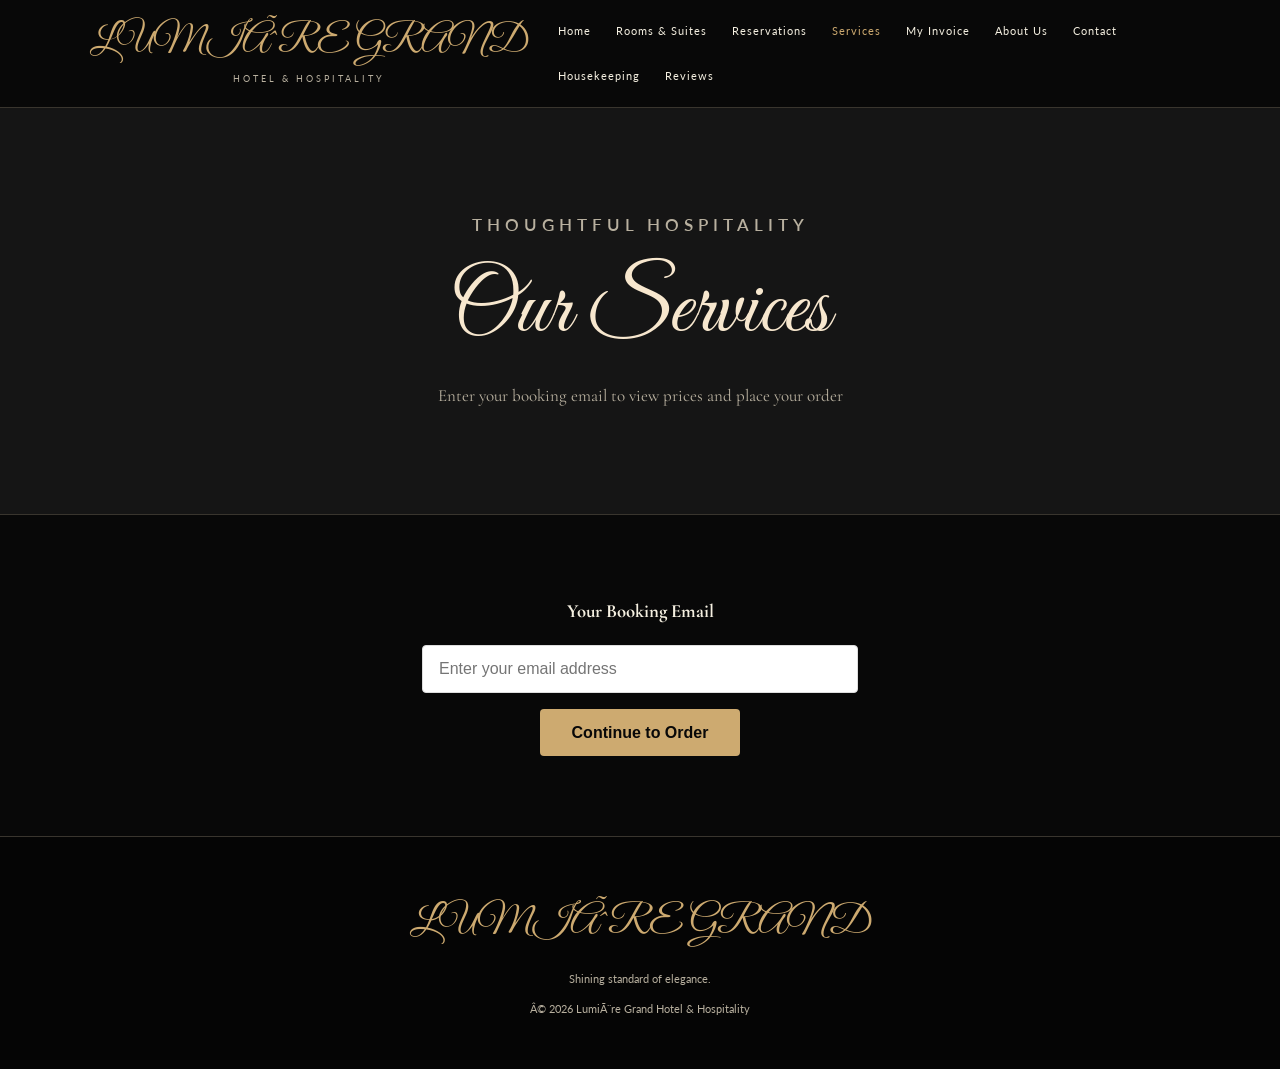
<file: public/services.html>
<!DOCTYPE html>
<html lang="en">
<head>
    <meta charset="UTF-8">
    <meta name="viewport" content="width=device-width, initial-scale=1.0">
    <title>Services | LumiÃ¨re Grand</title>
    <link rel="stylesheet" href="style.css">
    <style>
        .lookup-box {
            max-width: 500px;
            margin: 3rem auto;
            padding: 2rem;
            text-align: center;
        }
        .lookup-box input {
            width: 100%;
            padding: 0.9rem 1rem;
            margin: 1rem 0;
            border: 1px solid #ddd;
            border-radius: 4px;
            font-size: 1rem;
        }
        .btn-primary {
            padding: 0.9rem 2rem;
            background: #CDAA70;
            color: #080808;
            border: none;
            border-radius: 4px;
            font-size: 1rem;
            font-weight: 600;
            cursor: pointer;
        }
        .btn-primary:hover {
            background: #b89b5e;
        }
        .guest-info-bar {
            background: #f9f6f0;
            padding: 1rem 2rem;
            margin: 1rem 5%;
            border-radius: 6px;
            display: none;
        }
        .services-wrapper {
            display: none;
            padding: 2rem 5%;
        }
        .service-card-clickable {
            border: 2px solid transparent;
            transition: all 0.25s ease;
            cursor: pointer;
        }
        .service-card-clickable:hover,
        .service-card-clickable.selected {
            border-color: #CDAA70;
            background: #fefcf7;
        }
        .price-tag {
            font-weight: 700;
            color: #8B6A29;
            font-size: 1.1rem;
            margin: 0.5rem 0;
        }
        .order-section {
            max-width: 600px;
            margin: 3rem auto;
            padding: 2rem;
            border: 1px solid #ddd;
            border-radius: 6px;
            display: none;
        }
        .order-item {
            display: flex;
            justify-content: space-between;
            padding: 0.7rem 0;
            border-bottom: 1px dashed #ddd;
        }
        .order-total {
            display: flex;
            justify-content: space-between;
            padding: 1rem 0;
            margin-top: 0.5rem;
            font-weight: 700;
            font-size: 1.15rem;
            border-top: 2px solid #CDAA70;
        }
        .qty-control {
            display: flex;
            gap: 0.5rem;
            align-items: center;
            margin-top: 0.5rem;
        }
        .qty-control input {
            width: 50px;
            text-align: center;
            padding: 0.3rem;
            border: 1px solid #ddd;
            border-radius: 4px;
        }
        .add-order-btn {
            padding: 0.5rem 1rem;
            background: transparent;
            border: 1px solid #CDAA70;
            color: #8B6A29;
            border-radius: 4px;
            cursor: pointer;
        }
        .add-order-btn:hover {
            background: #CDAA70;
            color: white;
        }
        .message-box {
            margin-top: 1rem;
            padding: 0.8rem;
            border-radius: 4px;
            display: none;
        }
        .success { background: #f0f9e6; color: #2e7d32; display: block; }
        .error { background: #ffebee; color: #c62828; display: block; }
    </style>
</head>
<body>

    <header class="site-header">
        <a href="index.html" class="brand">
            <span>LUMIÃˆRE GRAND</span>
            <small>HOTEL & HOSPITALITY</small>
        </a>
        <nav class="site-nav">
            
            <a href="index.html">Home</a>
            <a href="rooms.html">Rooms & Suites</a>
            <a href="reservations.html">Reservations</a>
            <a href="services.html"class = "active">Services</a>
            <a href="invoices.html">My Invoice</a>
            <a href="about.html">About Us</a>
            <a href="contact.html">Contact</a>
            <a href="housekeeping.html">Housekeeping</a>
            <a href="review.html">Reviews</a>
        </nav>
    </header>

    <main>
        <section class="page-hero">
            <p class="eyebrow">THOUGHTFUL HOSPITALITY</p>
            <h1>Our Services</h1>
            <p>Enter your booking email to view prices and place your order</p>
        </section>

        <!-- Email Lookup -->
        <div class="lookup-box" id="lookupArea">
            <h3>Your Booking Email</h3>
            <input type="email" id="guestEmail" placeholder="Enter your email address">
            <button class="btn-primary" onclick="verifyGuest()">Continue to Order</button>
            <div id="lookupMsg" class="message-box"></div>
        </div>

        <!-- Guest Info Bar -->
        <div class="guest-info-bar" id="guestBar">
            <p><strong>Welcome, </strong><span id="dispName"></span></p>
            <p style="font-size:0.9rem; color:#666;">Active Reservation #<span id="dispResId"></span></p>
        </div>

        <!-- Services & Order Area -->
        <div class="services-wrapper" id="servicesArea">
            <h2>Available Services</h2>
            <div class="service-list" id="servicesList">
                <!-- Dynamically loaded from DB -->
            </div>

            <!-- Order Summary -->
            <div class="order-section" id="orderBox">
                <h3>Your Order</h3>
                <div id="orderList"></div>
                <div class="order-total">
                    <span>Total Charges</span>
                    <span id="grandTotal">â‚± 0.00</span>
                </div>
                <button class="btn-primary" style="width:100%; margin-top:1.5rem;" onclick="submitOrder()">Place Order</button>
                <div id="orderMsg" class="message-box"></div>
            </div>
        </div>
    </main>

    <footer class="site-footer">
        <p>LUMIÃˆRE GRAND</p>
        <small>Shining standard of elegance.</small>
        <small>Â© 2026 LumiÃ¨re Grand Hotel & Hospitality</small>
    </footer>

    <script>
        let guest = null;
        let activeReservationId = null;
        let servicesData = [];
        let cart = [];

        async function verifyGuest() {
            const email = document.getElementById('guestEmail').value.trim();
            const msg = document.getElementById('lookupMsg');
            if (!email) {
                msg.className = 'message-box error';
                msg.textContent = 'Please enter your email address.';
                return;
            }

            try {
                const res = await fetch('/api/guest/lookup', {
                    method: 'POST',
                    headers: { 'Content-Type': 'application/json' },
                    body: JSON.stringify({ identifier: email })
                });
                const data = await res.json();
                if (!data.success) throw new Error(data.message);

                guest = data.data.guest;
                const active = data.data.reservations.find(r =>
                    r.status !== 'Cancelled' && new Date(r.check_out_date) >= new Date()
                ) || data.data.reservations[0];

                if (!active) throw new Error('No active reservation found.');
                activeReservationId = active.reservation_id;

                document.getElementById('dispName').textContent = guest.first_name + ' ' + (guest.last_name || '');
                document.getElementById('dispResId').textContent = activeReservationId;
                document.getElementById('lookupArea').style.display = 'none';
                document.getElementById('guestBar').style.display = 'block';
                document.getElementById('servicesArea').style.display = 'block';

                loadAllServices();
            } catch (err) {
                msg.className = 'message-box error';
                msg.textContent = err.message;
            }
        }

        async function loadAllServices() {
            const res = await fetch('/api/services');
            const result = await res.json();
            servicesData = result.data || [];
            renderServices();
        }

        function renderServices() {
            const container = document.getElementById('servicesList');
            container.innerHTML = servicesData.map(s => `
                <article class="room-card service-card-clickable" id="svc-${s.service_id}">
                    <h3>${s.service_name}</h3>
                    <p>${s.description || ''}</p>
                    <p class="price-tag">â‚± ${Number(s.service_price).toFixed(2)}</p>
                    <div class="qty-control">
                        <label>Qty:</label>
                        <input type="number" min="1" value="1" id="qty-${s.service_id}">
                        <button class="add-order-btn" onclick="addToCart(${s.service_id}, ${s.service_price}, '${s.service_name.replace(/'/g, "\\'")}')">Add to Order</button>
                    </div>
                </article>
            `).join('');
        }

        function addToCart(id, price, name) {
            const qty = parseInt(document.getElementById(`qty-${id}`).value) || 1;
            const existing = cart.find(i => i.service_id === id);
            if (existing) {
                existing.quantity += qty;
            } else {
                cart.push({ service_id: id, name: name, price: price, quantity: qty });
            }
            document.getElementById(`svc-${id}`).classList.add('selected');
            updateOrderDisplay();
        }

        function updateOrderDisplay() {
            const box = document.getElementById('orderBox');
            const list = document.getElementById('orderList');
            if (cart.length === 0) {
                box.style.display = 'none';
                return;
            }
            box.style.display = 'block';
            list.innerHTML = cart.map(item => `
                <div class="order-item">
                    <span>${item.name} Ã— ${item.quantity}</span>
                    <span>â‚± ${(item.price * item.quantity).toFixed(2)}</span>
                </div>
            `).join('');
            const total = cart.reduce((sum, i) => sum + (i.price * i.quantity), 0);
            document.getElementById('grandTotal').textContent = `â‚± ${total.toFixed(2)}`;
        }

        async function submitOrder() {
            if (!activeReservationId || cart.length === 0) return;
            const msg = document.getElementById('orderMsg');
            try {
                const res = await fetch('/api/service-orders/add', {
                    method: 'POST',
                    headers: { 'Content-Type': 'application/json' },
                    body: JSON.stringify({
                        reservation_id: activeReservationId,
                        items: cart
                    })
                });
                const data = await res.json();
                if (!data.success) throw new Error(data.message);

                msg.className = 'message-box success';
                msg.textContent = 'âœ… Order placed! Added to your invoice.';
                cart = [];
                updateOrderDisplay();
                document.querySelectorAll('.service-card-clickable').forEach(c => c.classList.remove('selected'));
            } catch (err) {
                msg.className = 'message-box error';
                msg.textContent = err.message;
            }
        }
    </script>
</body>
</html>
</file>
<file: public/style.css>
@import url('https://fonts.googleapis.com/css2?family=Cormorant+Garamond:wght@400;500;600;700&family=Great+Vibes&family=Lato:wght@300;400;500;600;700&display=swap');

/* =================================
   LUMIÈRE GRAND - MIDNIGHT LUXURY
================================= */

:root {
    --black: #080808;
    --surface: #151515;
    --surface-light: #1D1D1D;
    --ivory: #F5F0E1;
    --champagne: #F7E7CE;
    --taupe: #B8B09F;
    --gold: #CDAA70;
    --border: #39352E;

    --script: 'Great Vibes', cursive;
    --elegant: 'Cormorant Garamond', serif;
    --clean: 'Lato', sans-serif;
}

* {
    margin: 0;
    padding: 0;
    box-sizing: border-box;
}

html {
    scroll-behavior: smooth;
}

body {
    font-family: var(--elegant);
    background: var(--black);
    color: var(--ivory);
    line-height: 1.8;
}

/* =================================
   NAVIGATION
================================= */

.site-header {
    width: 100%;
    min-height: 100px;
    padding: 20px 7%;
    display: flex;
    justify-content: space-between;
    align-items: center;
    gap: 30px;
    border-bottom: 1px solid var(--border);
    background: var(--black);
}

.brand {
    text-decoration: none;
    color: var(--champagne);
    flex-shrink: 0;
}

.brand span {
    display: block;
    font-family: var(--script);
    font-size: 38px;
    color: var(--gold);
    line-height: 1.2;
}

.brand small {
    display: block;
    font-family: var(--clean);
    font-size: 9px;
    letter-spacing: 3px;
    color: var(--taupe);
    text-align: center;
    margin-top: 5px;
}

.main-nav,
.site-nav {
    display: flex;
    align-items: center;
    flex-wrap: wrap;
    gap: 25px;
}

.main-nav a,
.site-nav a {
    text-decoration: none;
    color: var(--ivory);
    font-family: var(--clean);
    font-size: 11px;
    letter-spacing: 1px;
    transition: 0.3s;
}

.main-nav a:hover,
.main-nav a.active,
.site-nav a:hover,
.site-nav a.active {
    color: var(--gold);
}

/* =================================
   HERO SECTION
================================= */

.hero {
    min-height: 650px;
    padding: 100px 20px;
    display: flex;
    flex-direction: column;
    justify-content: center;
    align-items: center;
    text-align: center;
    background: var(--black);
}

.eyebrow {
    font-family: var(--clean);
    color: var(--gold);
    font-size: 10px;
    letter-spacing: 5px;
    font-weight: 600;
    margin-bottom: 20px;
    text-transform: uppercase;
}

.hero h1,
.page-hero h1 {
    color: var(--champagne);
    font-family: var(--script);
    font-size: clamp(65px, 9vw, 105px);
    font-weight: 400;
    line-height: 1.3;
}

.hero h1 span {
    display: block;
    color: var(--gold);
    font-family: var(--script);
}

.hero-tagline {
    margin-top: 20px;
    color: var(--ivory);
    font-family: var(--elegant);
    font-size: 25px;
    font-style: italic;
}

.hero-description {
    max-width: 550px;
    margin: 20px auto 35px;
    color: var(--taupe);
    font-family: var(--clean);
    font-size: 13px;
}

/* =================================
   BUTTONS
================================= */

.primary-button,
.btn {
    display: inline-block;
    padding: 14px 35px;
    background: var(--gold);
    color: var(--black);
    text-decoration: none;
    font-family: var(--clean);
    font-size: 11px;
    font-weight: 700;
    letter-spacing: 2px;
    text-transform: uppercase;
    border: 1px solid var(--gold);
    border-radius: 2px;
    transition: 0.3s;
}

.primary-button:hover,
.btn:hover {
    background: transparent;
    color: var(--gold);
    transform: translateY(-2px);
}

/* =================================
   INTRODUCTION
================================= */

.introduction {
    padding: 100px 20px;
    text-align: center;
    background: var(--surface);
    border-top: 1px solid var(--border);
    border-bottom: 1px solid var(--border);
}

.introduction h2 {
    color: var(--champagne);
    font-family: var(--script);
    font-size: 60px;
    font-weight: 400;
    margin-bottom: 20px;
}

.introduction > p:last-child {
    max-width: 650px;
    margin: auto;
    color: var(--taupe);
    font-size: 17px;
}

/* =================================
   HIGHLIGHTS
================================= */

.highlights {
    padding: 90px 7%;
    display: grid;
    grid-template-columns: repeat(3, 1fr);
    gap: 30px;
    background: var(--black);
}

.highlight-card {
    padding: 35px 25px;
    border: 1px solid var(--border);
    background: var(--surface);
    transition: 0.3s;
}

.highlight-card:hover {
    border-color: var(--gold);
    transform: translateY(-5px);
}

.highlight-card span {
    color: var(--gold);
    font-family: var(--clean);
    font-size: 11px;
    letter-spacing: 2px;
}

.highlight-card h3 {
    color: var(--champagne);
    font-family: var(--script);
    font-size: 37px;
    font-weight: 400;
    margin: 20px 0 12px;
}

.highlight-card p {
    color: var(--taupe);
    font-size: 16px;
    margin-bottom: 20px;
}

.highlight-card a {
    color: var(--gold);
    text-decoration: none;
    font-family: var(--clean);
    font-size: 11px;
    font-weight: 700;
}

/* =================================
   INNER PAGE HERO
================================= */

.page-hero {
    background: var(--surface);
    color: var(--ivory);
    text-align: center;
    padding: 90px 20px;
    border-bottom: 1px solid var(--border);
}

.page-hero h1 {
    font-size: clamp(60px, 8vw, 90px);
    margin: 10px 0;
}

.page-hero p {
    max-width: 650px;
    margin: 12px auto;
    color: var(--taupe);
    line-height: 1.8;
    font-size: 17px;
}

/* =================================
   CONTENT SECTIONS
================================= */

.content-section {
    max-width: 1100px;
    margin: 0 auto;
    padding: 65px 25px;
}

.content-section h2 {
    color: var(--champagne);
    font-family: var(--script);
    font-size: 48px;
    font-weight: 400;
    margin-bottom: 18px;
}

.content-section > p {
    line-height: 1.8;
    color: var(--taupe);
}

/* =================================
   ROOM AND SERVICE CARDS
================================= */

.room-list,
.service-list,
.contact-details {
    display: grid;
    grid-template-columns: repeat(auto-fit, minmax(250px, 1fr));
    gap: 24px;
    margin-top: 35px;
}

.room-card {
    background: var(--surface);
    border: 1px solid var(--border);
    padding: 30px;
    border-radius: 3px;
    transition: 0.3s;
}

.room-card:hover {
    border-color: var(--gold);
    transform: translateY(-4px);
}

.room-card h3 {
    color: var(--champagne);
    font-family: var(--script);
    margin: 12px 0;
    font-size: 38px;
    font-weight: 400;
}

.room-card p {
    line-height: 1.8;
    color: var(--taupe);
}

.room-price {
    color: var(--gold) !important;
    font-size: 21px;
    margin-top: 18px;
}

/* =================================
   CENTERED CONTENT
================================= */

.center-content {
    text-align: center;
    margin-top: 40px;
}

/* =================================
   DINING MENU
================================= */

.menu-category {
    margin-top: 40px;
    border-top: 1px solid var(--border);
    padding-top: 25px;
}

.menu-category h3 {
    color: var(--champagne);
    font-family: var(--script);
    font-size: 42px;
    font-weight: 400;
    margin-bottom: 20px;
}

.menu-item {
    padding: 18px 0;
    border-bottom: 1px solid var(--border);
}

.menu-item h4 {
    color: var(--ivory);
    font-size: 20px;
    font-weight: 600;
}

.menu-item p {
    color: var(--taupe);
    line-height: 1.7;
}

/* =================================
   FORMS
================================= */

.form-container {
    max-width: 650px;
    margin: 0 auto;
    background: var(--surface);
    border: 1px solid var(--border);
    padding: 35px;
    border-radius: 3px;
}

.form-container form {
    display: flex;
    flex-direction: column;
    gap: 12px;
    margin-top: 25px;
}

.form-container label {
    color: var(--champagne);
    font-family: var(--clean);
    font-size: 12px;
    font-weight: 600;
    margin-top: 8px;
}

.form-container input,
.form-container select,
.form-container textarea {
    width: 100%;
    padding: 13px;
    border: 1px solid var(--border);
    background: var(--black);
    color: var(--ivory);
    font-family: var(--elegant);
    font-size: 17px;
    border-radius: 2px;
}

.form-container input:focus,
.form-container select:focus,
.form-container textarea:focus {
    outline: none;
    border-color: var(--gold);
}

.form-container input::placeholder,
.form-container textarea::placeholder {
    color: var(--taupe);
    opacity: 0.8;
}

.form-container select option {
    background: var(--surface);
    color: var(--ivory);
}

.form-container textarea {
    resize: vertical;
}

.form-container button {
    margin-top: 15px;
    cursor: pointer;
}

.form-note {
    font-size: 15px;
    color: var(--taupe);
    margin-top: 20px;
    line-height: 1.6;
    font-style: italic;
}

/* =================================
   FOOTER
================================= */

.site-footer {
    padding: 50px 20px;
    background: #050505;
    color: var(--ivory);
    text-align: center;
    border-top: 1px solid var(--border);
}

.site-footer p {
    color: var(--gold);
    font-family: var(--script);
    font-size: 40px;
    margin-bottom: 5px;
}

.site-footer small {
    display: block;
    color: var(--taupe);
    font-family: var(--clean);
    font-size: 11px;
    margin-top: 10px;
}

/* =================================
   RESPONSIVE DESIGN
================================= */

@media (max-width: 900px) {
    .site-header {
        flex-direction: column;
        padding: 25px 5%;
    }

    .main-nav,
    .site-nav {
        justify-content: center;
        gap: 15px;
    }

    .highlights {
        grid-template-columns: 1fr;
    }
}

@media (max-width: 768px) {
    .page-hero {
        padding: 65px 20px;
    }

    .content-section {
        padding: 45px 20px;
    }

    .form-container {
        padding: 22px;
    }
}

@media (max-width: 480px) {
    .hero {
        min-height: 550px;
        padding: 70px 20px;
    }

    .hero h1 {
        font-size: 65px;
    }

    .hero-tagline {
        font-size: 20px;
    }

    .introduction h2 {
        font-size: 48px;
    }

    .main-nav,
    .site-nav {
        gap: 12px;
    }

    .main-nav a,
    .site-nav a {
        font-size: 10px;
    }
}

/* EMPLOYEE DASHBOARD */

.employee-dashboard {
    display: grid;
    grid-template-columns: repeat(2, 1fr);
    gap: 25px;
    margin: 30px 0;
}

.employee-stat-card {
    background: #151515;
    border: 1px solid #39352E;
    padding: 30px;
    border-radius: 8px;
}

.employee-list-header {
    display: flex;
    justify-content: space-between;
    align-items: center;
    margin-bottom: 25px;
}

.employee-table-container {
    width: 100%;
    overflow-x: auto;
    border: 1px solid #39352E;
    border-radius: 8px;
    background: #151515;
}

.employee-table {
    width: 100%;
    border-collapse: collapse;
    min-width: 750px;
}

.employee-table th,
.employee-table td {
    padding: 16px;
    text-align: left;
    border-bottom: 1px solid #39352E;
}

.employee-table th {
    background: #1D1D1D;
    color: #CDAA70;
    font-family: 'Lato', sans-serif;
    font-size: 12px;
    letter-spacing: 1px;
    text-transform: uppercase;
}

.employee-table-container {
    width: 100%;
    overflow-x: auto;
    border: 1px solid #39352E;
    border-radius: 8px;
    background: #151515;
}

.employee-table {
    width: 100%;
    border-collapse: collapse;
    min-width: 750px;
}

.employee-table th,
.employee-table td {
    padding: 16px;
    text-align: left;
    border-bottom: 1px solid #39352E;
}

.employee-table th {
    background: #1D1D1D;
    color: #CDAA70;
    font-family: 'Lato', sans-serif;
    font-size: 12px;
    letter-spacing: 1px;
    text-transform: uppercase;
}

.employee-table td {
    color: #F5F0E1;
}

.employee-stat-card h3 {
    color: #F7E7CE;
    font-size: 16px;
    margin-bottom: 10px;
}

.employee-stat-card p {
    color: #CDAA70;
    font-size: 32px;
    font-weight: bold;
    margin: 0;
}

#addEmployeeBtn {
    background: #CDAA70;
    color: #080808;
    border: 1px solid #CDAA70;
    padding: 12px 22px;
    cursor: pointer;
    font-family: 'Lato', sans-serif;
    font-size: 12px;
    letter-spacing: 1px;
    text-transform: uppercase;
    transition: 0.3s;
}

#addEmployeeBtn:hover {
    background: transparent;
    color: #CDAA70;
}

.employee-form {
    background: #151515;
    border: 1px solid #39352E;
    border-radius: 8px;
    padding: 25px;
    margin-bottom: 25px;
}

.employee-form h2 {
    color: #F7E7CE;
    margin-bottom: 20px;
}

.employee-form input,
.employee-form select {
    width: 100%;
    padding: 12px;
    margin-bottom: 15px;
    background: #080808;
    color: #F5F0E1;
    border: 1px solid #39352E;
    border-radius: 4px;
    box-sizing: border-box;
}

.employee-form button {
    padding: 12px 20px;
    margin-right: 8px;
    background: #CDAA70;
    color: #080808;
    border: 1px solid #CDAA70;
    cursor: pointer;
    text-transform: uppercase;
    font-size: 12px;
    letter-spacing: 1px;
}

.employee-form button:hover {
    background: transparent;
    color: #CDAA70;
}

/* EMPLOYEE ACTION BUTTONS */

.edit-btn,
.delete-btn {
    padding: 9px 16px;
    margin: 3px;
    font-family: 'Lato', sans-serif;
    font-size: 11px;
    font-weight: 600;
    letter-spacing: 1px;
    text-transform: uppercase;
    border-radius: 3px;
    cursor: pointer;
    transition: all 0.3s ease;
}

/* EDIT BUTTON */
.edit-btn {
    background: #CDAA70;
    color: #080808;
    border: 1px solid #CDAA70;
}

.edit-btn:hover {
    background: transparent;
    color: #CDAA70;
}

/* DELETE BUTTON */
.delete-btn {
    background: transparent;
    color: #C87979;
    border: 1px solid #754747;
}

.delete-btn:hover {
    background: #754747;
    color: #F5F0E1;
}

/* =================================
   EMPLOYEE MANAGEMENT RESPONSIVE
================================= */

/* TABLET AND SMALLER SCREENS */
@media screen and (max-width: 768px) {

    .employee-dashboard {
        grid-template-columns: repeat(2, 1fr);
        gap: 15px;
        margin: 20px 0;
    }

    .employee-stat-card {
        padding: 20px;
    }

    .employee-stat-card p {
        font-size: 26px;
    }

    .employee-list-header {
        flex-direction: column;
        align-items: flex-start;
        gap: 15px;
    }

    #addEmployeeBtn {
        width: 100%;
    }

    .employee-form {
        padding: 20px;
    }

    .employee-table {
        min-width: 750px;
    }
}

/* MOBILE PHONES */
@media screen and (max-width: 480px) {

    .employee-dashboard {
        grid-template-columns: 1fr;
        gap: 12px;
    }

    .employee-stat-card {
        padding: 18px;
    }

    .employee-stat-card h3 {
        font-size: 14px;
    }

    .employee-stat-card p {
        font-size: 24px;
    }

    .employee-list-header h2 {
        font-size: 22px;
    }

    .employee-form {
        padding: 15px;
    }

    .employee-form button {
        width: 100%;
        margin: 5px 0;
    }

    .edit-btn,
    .delete-btn {
        padding: 10px 14px;
        margin: 4px 2px;
    }
}
</file>
